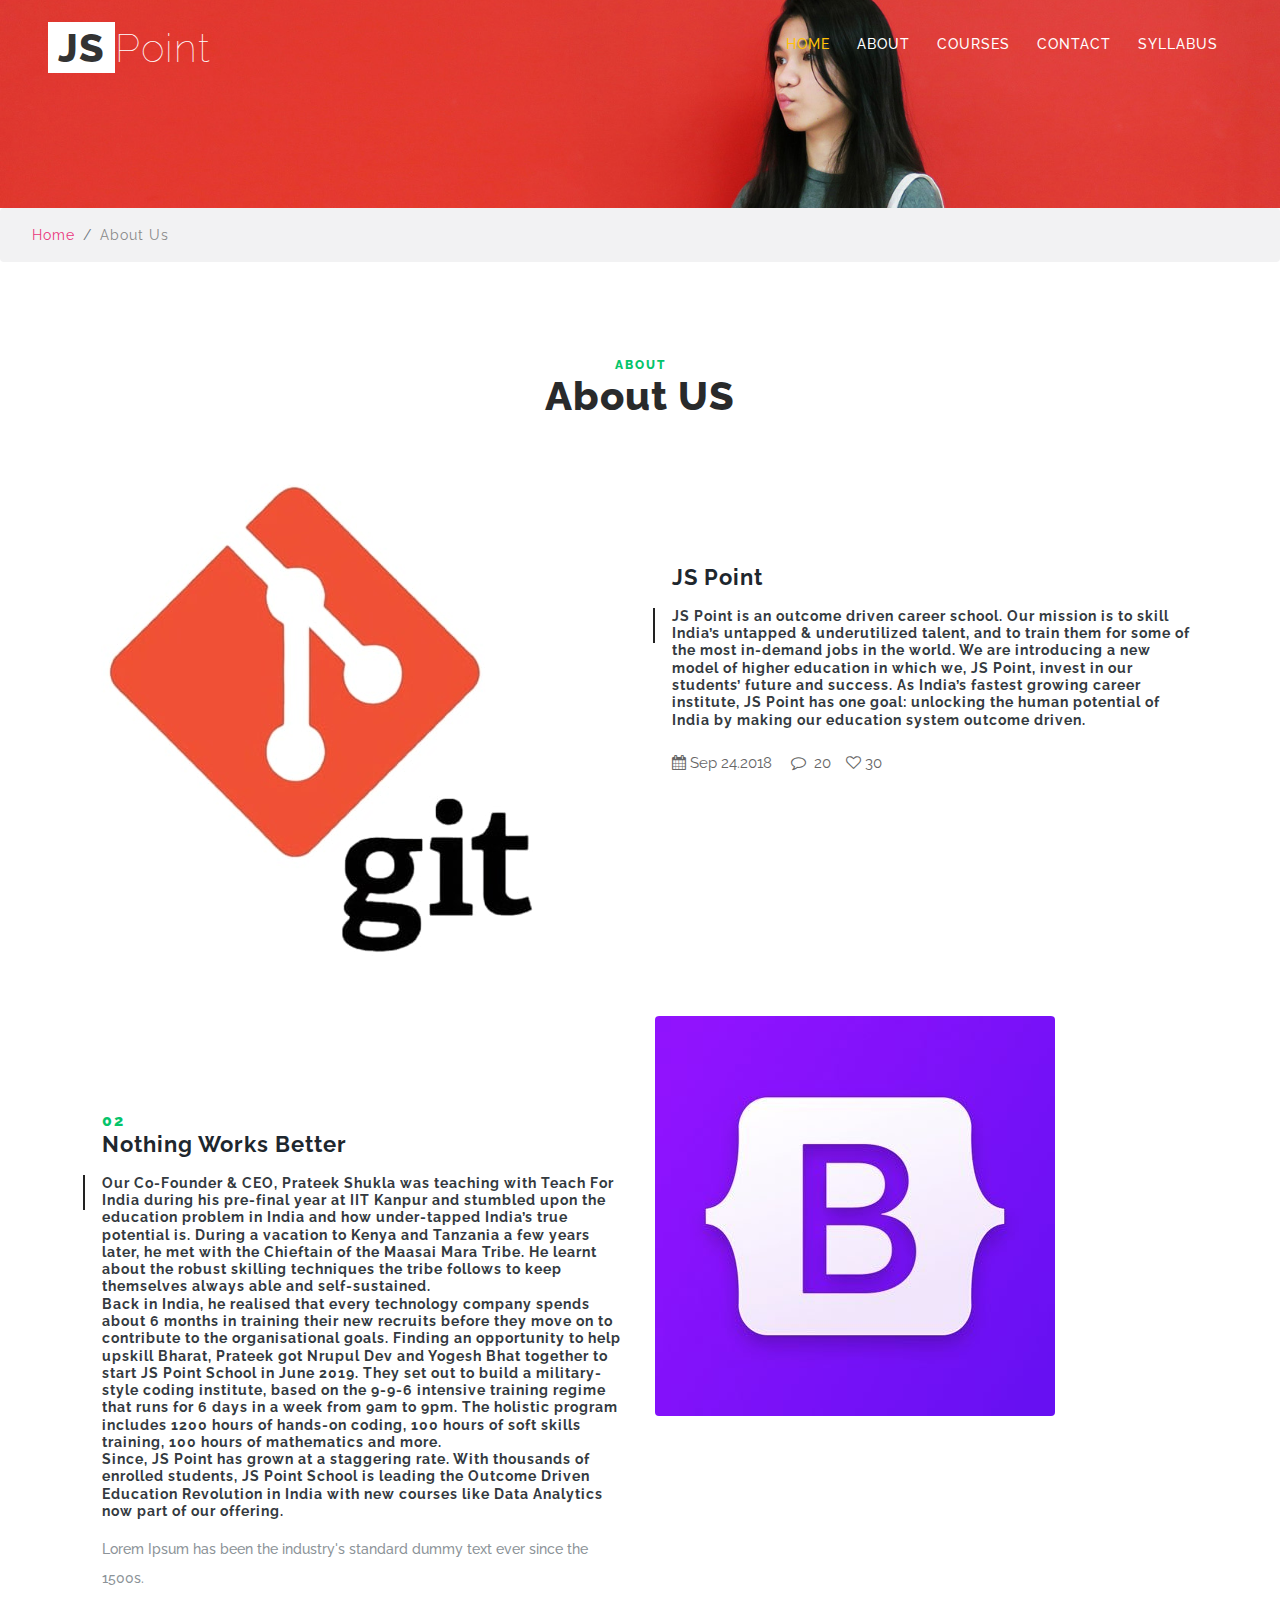
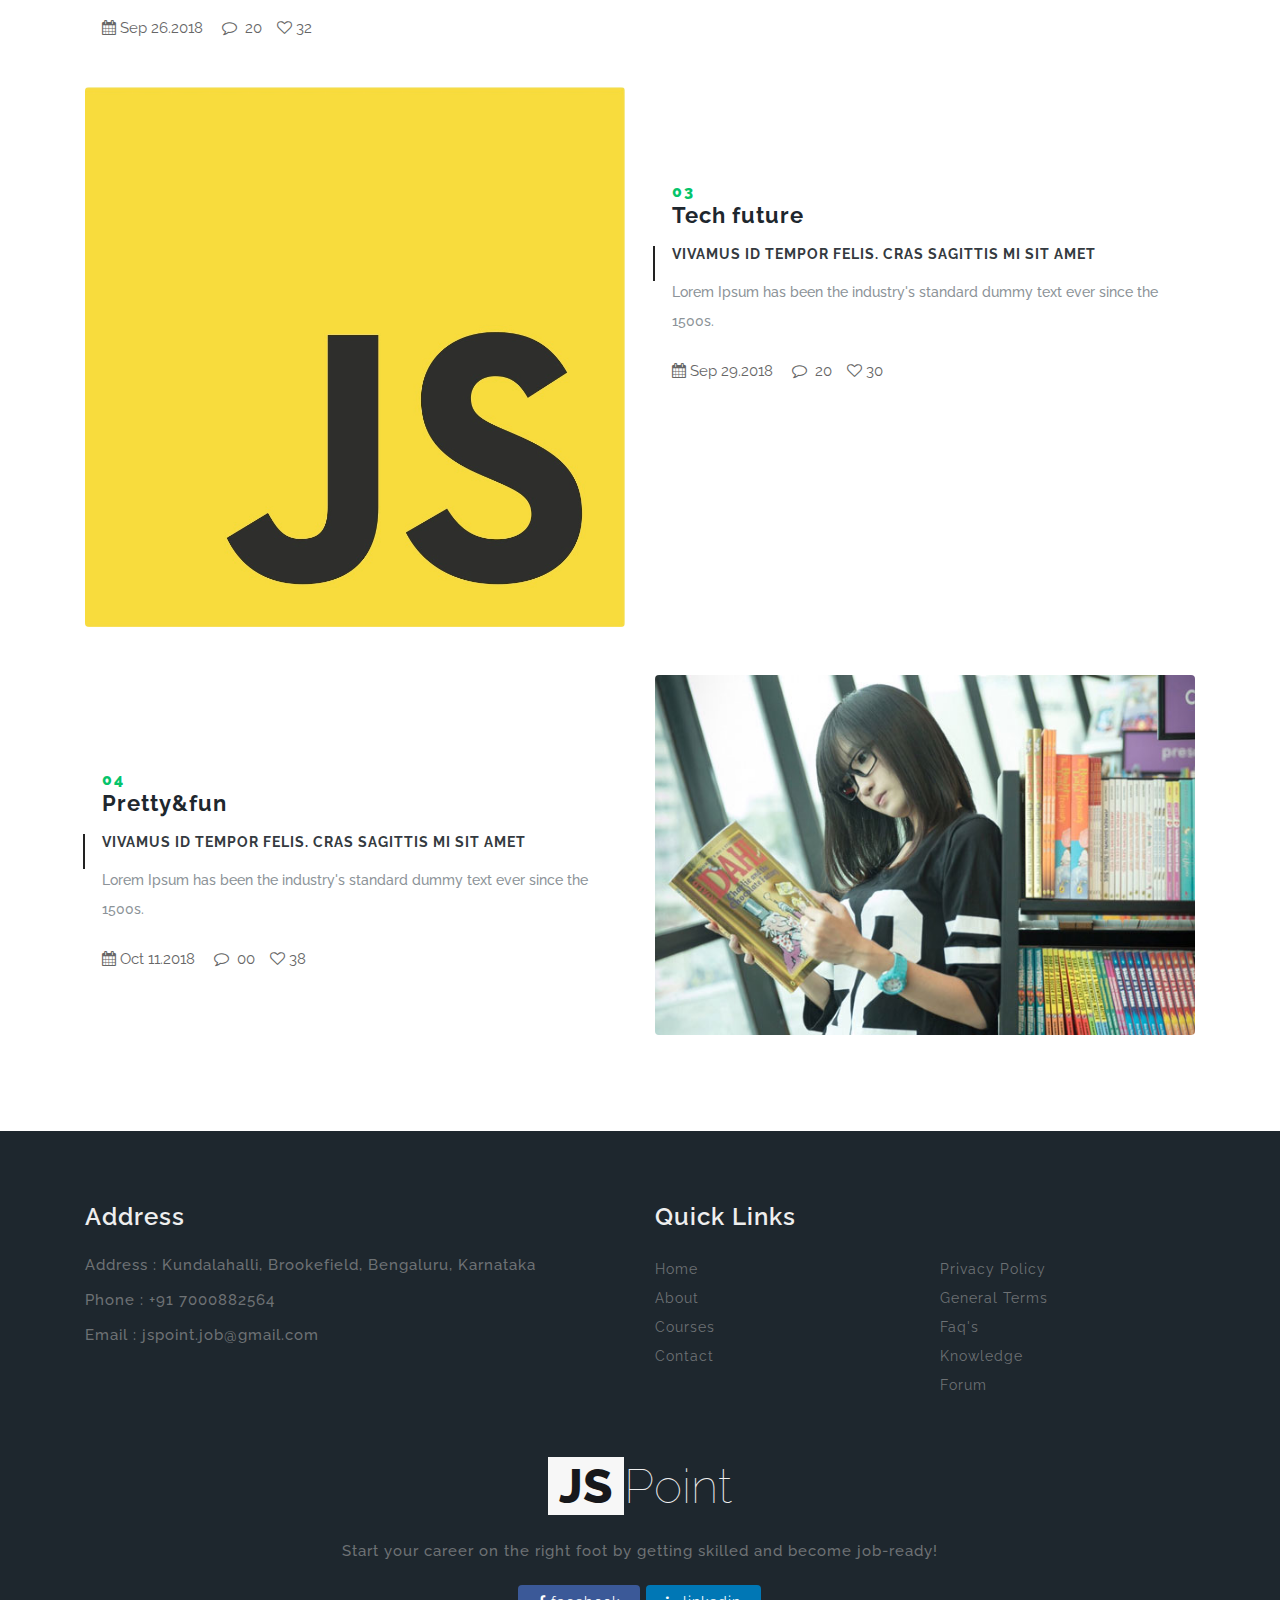
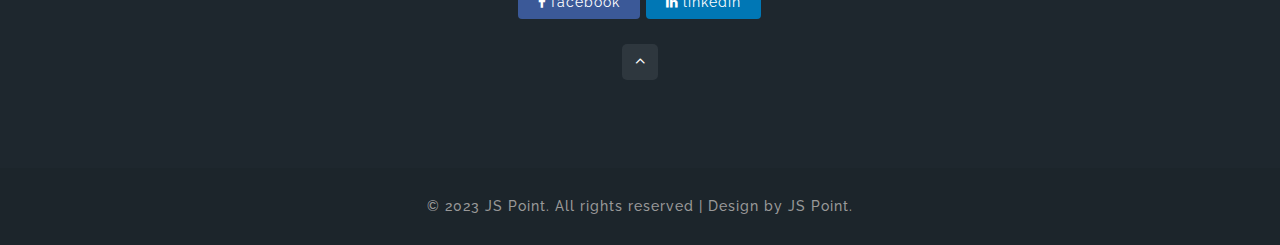
<file: about.html>
<!DOCTYPE html>
<html lang="zxx">

<head>
    <title>JS Point</title>
    <!-- Meta tag Keywords -->
    <meta name="viewport" content="width=device-width, initial-scale=1">
    <meta charset="UTF-8" />
    <meta name="keywords" content="JS Point" />
    <script>
        addEventListener("load", function() {
            setTimeout(hideURLbar, 0);
        }, false);

        function hideURLbar() {
            window.scrollTo(0, 1);
        }

    </script>
    <!-- //Meta tag Keywords -->

    <!-- Custom-Files -->
    <link rel="stylesheet" href="css/bootstrap.css">
    <!-- Bootstrap-Core-CSS -->
    <link rel="stylesheet" href="css/style.css" type="text/css" media="all" />
    <!-- Style-CSS -->
    <!-- font-awesome-icons -->
    <link href="css/font-awesome.css" rel="stylesheet">
    <!-- //font-awesome-icons -->
    <!-- /Fonts -->
    <link href="//fonts.googleapis.com/css?family=Poppins:100,100i,200,200i,300,300i,400,400i,500,500i,600,600i,700,700i,800,800i,900" rel="stylesheet">
    <link href="//fonts.googleapis.com/css?family=Playfair+Display:400,400i,700i" rel="stylesheet">
    <link href="//fonts.googleapis.com/css?family=Raleway:100,100i,200,200i,300,300i,400,400i,500,500i,600,600i,700,800" rel="stylesheet">
    <!-- //Fonts -->
</head>

<body>
    <!-- mian-content -->
    <!-- //header -->
    <div class="banner-content inner" id="home">
        <!-- header -->
        <header class="header">
            <div class="container-fluid px-lg-5">
                <!-- nav -->
                <nav class="py-4">
                    <div id="logo">
                        <h1> <a href="index.html"><span>JS</span>Point</a></h1>
                    </div>

                    <label for="drop" class="toggle">Menu</label>
                    <input type="checkbox" id="drop" />
                    <ul class="menu mt-2">
                        <li class="active"><a href="index.html">Home</a></li>
                        <li><a href="about.html">About</a></li>

                        <!-- <li>
                            <label for="drop-2" class="toggle">Dropdown <span class="fa fa-angle-down" aria-hidden="true"></span> </label>
                            <a href="#">Dropdown <span class="fa fa-angle-down" aria-hidden="true"></span></a>
                            <input type="checkbox" id="drop-2" />
                            <ul>
                                <li><a href="courses.html" class="scroll">Add link1</a></li>
                                <li><a href="courses.html">Add link2</a></li>
                                <li><a href="courses.html">Add link3</a></li>
                            </ul>
                        </li> -->
                        <li><a href="courses.html">Courses</a></li>
                        <li><a href="contact.html">Contact</a></li>
                        <li><a href="syllabus.pdf">Syllabus</a></li>
                    </ul>
                </nav>
                <!-- //nav -->
            </div>
        </header>
        <!-- //header -->
    </div>
    <!-- //header -->
    <!--// mian-content -->
    <!---->
    <ol class="breadcrumb">
        <li class="breadcrumb-item">
            <a href="index.html">Home</a>
        </li>
        <li class="breadcrumb-item active">About Us</li>
    </ol>
    <!---->
    <!--// mian-content -->
    <!-- banner -->
    <section class="ab-info-main py-md-5 py-4">
        <div class="container py-md-5 py-4">
            <h3 class="tittle text-center mb-lg-5 mb-3"><span class="sub-tittle">About</span> About US</h3>
            <div class="row mt-lg-5 mt-4">
                <div class="col-md-6 events-img">
                    <a href="single.html"><img src="images/g1.jpg" class="img-fluid" alt="user-image" /></a>
                </div>
                <div class="col-md-6 events-info">
                    <h3><span class="sub-tittle"></span> JS Point</h3>
                    <h4 class="my-3"><a href="single.html" class="text-dark">JS Point is an outcome driven career school. Our mission is to skill India’s untapped & underutilized talent, and to train them for some of the most in-demand jobs in the world. We are introducing a new model of higher education in which we, JS Point, invest in our students’ future and success. As India’s fastest growing career institute, JS Point has one goal: unlocking the human potential of India by making our education system outcome driven.</a></h4>
                    <ul class="events-icons new-inf mt-md-4 mt-3 d-flex">
                        <li><a href="#"><span class="fa fa-calendar"></span></a> Sep 24.2018</li>
                        <li><a href="#"><span class="fa fa-comment-o mx-1"></span> 20</a></li>
                        <li><a href="#"><span class="fa fa-heart-o"></span> 30 </a></li>
                    </ul>
                </div>
            </div>
            <div class="row mt-lg-5 mt-4">
                <div class="col-md-6 events-info">
                    <h3><span class="sub-tittle">02</span> Nothing Works Better</h3>
                    <h4 class="my-3"><a href="single.html" class="text-dark">Our Co-Founder & CEO, Prateek Shukla was teaching with Teach For India during his pre-final year at IIT Kanpur and stumbled upon the education problem in India and how under-tapped India’s true potential is. During a vacation to Kenya and Tanzania a few years later, he met with the Chieftain of the Maasai Mara Tribe. He learnt about the robust skilling techniques the tribe follows to keep themselves always able and self-sustained. 
                        <br>
                        Back in India, he realised that every technology company spends about 6 months in training their new recruits before they move on to contribute to the organisational goals. Finding an opportunity to help upskill Bharat, Prateek got Nrupul Dev and Yogesh Bhat together to start JS Point School in June 2019. They set out to build a military-style coding institute, based on the 9-9-6 intensive training regime that runs for 6 days in a week from 9am to 9pm. The holistic program includes 1200 hours of hands-on coding, 100 hours of soft skills training, 100 hours of mathematics and more.
                        <br>
                        Since, JS Point has grown at a staggering rate. With thousands of enrolled students, JS Point School is leading the Outcome Driven Education Revolution in India with new courses like Data Analytics now part of our offering.</a></h4>
                    <p>Lorem Ipsum has been the industry's standard dummy text ever since the 1500s.</p>
                    <ul class="events-icons new-inf mt-md-4 mt-3 d-flex">
                        <li><a href="#"><span class="fa fa-calendar"></span></a> Sep 26.2018</li>
                        <li><a href="#"><span class="fa fa-comment-o mx-1"></span> 20</a></li>
                        <li><a href="#"><span class="fa fa-heart-o"></span> 32 </a></li>
                    </ul>
                </div>
                <div class="col-md-6 events-img">
                    <a href="single.html"><img src="images/g4.jpg" class="img-fluid" alt="user-image" /></a>
                </div>
            </div>
            <div class="row mt-lg-5 mt-4">
                <div class="col-md-6 events-img">
                    <a href="single.html"><img src="images/g3.jpg" class="img-fluid" alt="user-image" /></a>
                </div>
                <div class="col-md-6 events-info">
                    <h3><span class="sub-tittle">03</span>Tech future</h3>
                    <h4 class="my-3"><a href="single.html" class="text-dark">VIVAMUS ID TEMPOR FELIS. CRAS SAGITTIS MI SIT AMET</a></h4>
                    <p>Lorem Ipsum has been the industry's standard dummy text ever since the 1500s.</p>
                    <ul class="events-icons new-inf mt-md-4 mt-3 d-flex">
                        <li><a href="#"><span class="fa fa-calendar"></span></a> Sep 29.2018</li>
                        <li><a href="#"><span class="fa fa-comment-o mx-1"></span> 20</a></li>
                        <li><a href="#"><span class="fa fa-heart-o"></span> 30 </a></li>
                    </ul>
                </div>
            </div>
            <div class="row mt-lg-5 mt-4">
                <div class="col-md-6 events-info">
                    <h3><span class="sub-tittle">04</span>Pretty&fun</h3>
                    <h4 class="my-3"><a href="single.html" class="text-dark">VIVAMUS ID TEMPOR FELIS. CRAS SAGITTIS MI SIT AMET</a></h4>
                    <p>Lorem Ipsum has been the industry's standard dummy text ever since the 1500s.</p>
                    <ul class="events-icons new-inf mt-md-4 mt-3 d-flex">
                        <li><a href="#"><span class="fa fa-calendar"></span></a> Oct 11.2018</li>
                        <li><a href="#"><span class="fa fa-comment-o mx-1"></span> 00</a></li>
                        <li><a href="#"><span class="fa fa-heart-o"></span> 38 </a></li>
                    </ul>
                </div>
                <div class="col-md-6 events-img">
                    <a href="single.html"> <img src="images/g6.jpg" class="img-fluid" alt="user-image" /></a>
                </div>
            </div>
        </div>
    </section>
    <!-- //contact -->
    <!--/newsletter -->
    <!--//newsletter-->
    <!--footer -->
    <!--footer -->
    <footer>
        <section class="footer footer_1its py-5">
            <div class="container py-md-4">
                <div class="row footer-top mb-md-5 mb-4">
                    <div class="col-lg-6 col-md-6 footer-grid_section_1its">
                        <div class="footer-title-w3ls">
                            <h3>Address</h3>
                        </div>
                        <div class="footer-text">
                            <p>Address : Kundalahalli, Brookefield, Bengaluru, Karnataka</p>
                            <p>Phone : +91 7000882564</p>
                            <p>Email : <a href="mailto:jspoint.job@gmail.com">jspoint.job@gmail.com</a></p>
                        </div>
                    </div>
                    <div class="col-lg-6 col-md-6 mt-md-0 mt-4 footer-grid_section_1its">
                        <div class="footer-title-w3ls">
                            <h3>Quick Links</h3>
                        </div>
                        <div class="row">
                            <ul class="col-6 links">
                                <li><a href="index.html">Home </a></li>
                                <li><a href="about.html">About </a></li>
                                <li><a href="courses.html">Courses</a></li>
                                <li><a href="contact.html">Contact </a></li>
                            </ul>
                            <ul class="col-6 links">
                                <li><a href="#">Privacy Policy </a></li>
                                <li><a href="#">General Terms </a></li>
                                <li><a href="#faq">Faq's </a></li>
                                <li><a href="#">Knowledge </a></li>
                                <li><a href="#">Forum </a></li>
                            </ul>
                        </div>
                    </div>
                    <!-- <div class="col-lg-4 col-md-12 mt-lg-0 mt-4 col-sm-12 footer-grid_section_1its">
                        <div class="footer-title-w3ls">
                            <h3>Newsletter</h3>
                        </div>
                        <div class="footer-text">
                            <p>By subscribing to our mailing list you will always get latest news and updates from us.</p>
                            <form action="#" method="post">
                                <input type="email" name="Email" placeholder="Enter your email..." required="">
                                <button class="btn1 btn"><span class="fa fa-paper-plane-o" aria-hidden="true"></span></button>
                                <div class="clearfix"> </div>
                            </form>
                        </div>
                    </div> -->
                </div>
                <div class="footer-grid_section text-center">
                    <div class="footer-title-w3ls mb-3">
                        <a href="index.html"><span>JS</span>Point</a>
                    </div>
                    <div class="footer-text">
                        <p>Start your career on the right foot by getting skilled and become job-ready!</p>
                    </div>
                    <ul class="social_section_1info">
                        <li class="mb-2 facebook"><a href="#"><span class="fa fa-facebook mr-1"></span>facebook</a></li>
                        <li class="linkedin"><a href="https://www.linkedin.com/company/js-point/"><span class="fa fa-linkedin mr-1"></span>linkedin</a></li>
                    </ul>
                </div>
                <div class="move-top-w3layouts text-center mt-3">
                    <a href="#home" class="move-top"> <span class="fa fa-angle-up  mb-3" aria-hidden="true"></span></a>
                </div>

            </div>
        </section>
    </footer>
    <!-- //footer -->

    <!-- copyright -->
    <div class="cpy-right text-center py-3">
        <p class="">© 2023 JS Point. All rights reserved | Design by
            <a href="https://jspoint.netlify.app/"> JS Point.</a>
        </p>
    </div>
    <!-- //copyright -->

</body>

</html>
</file>
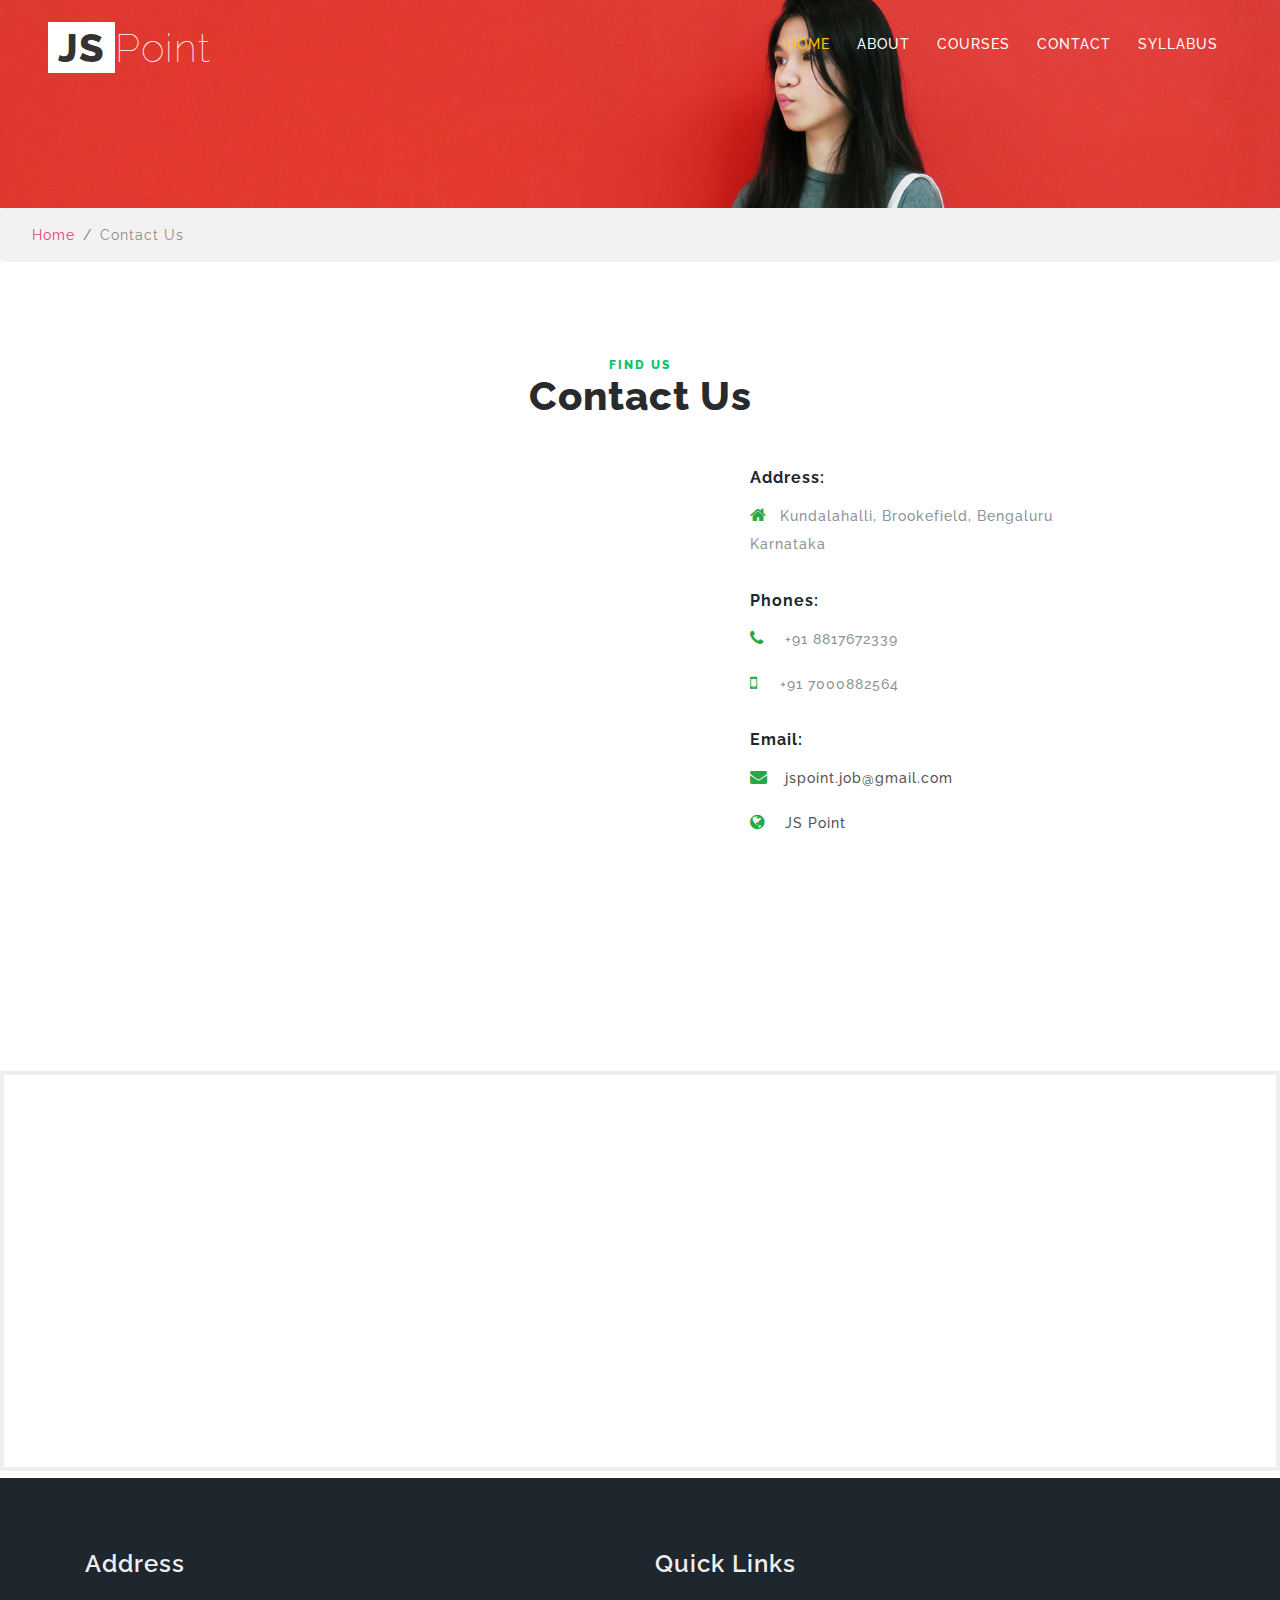
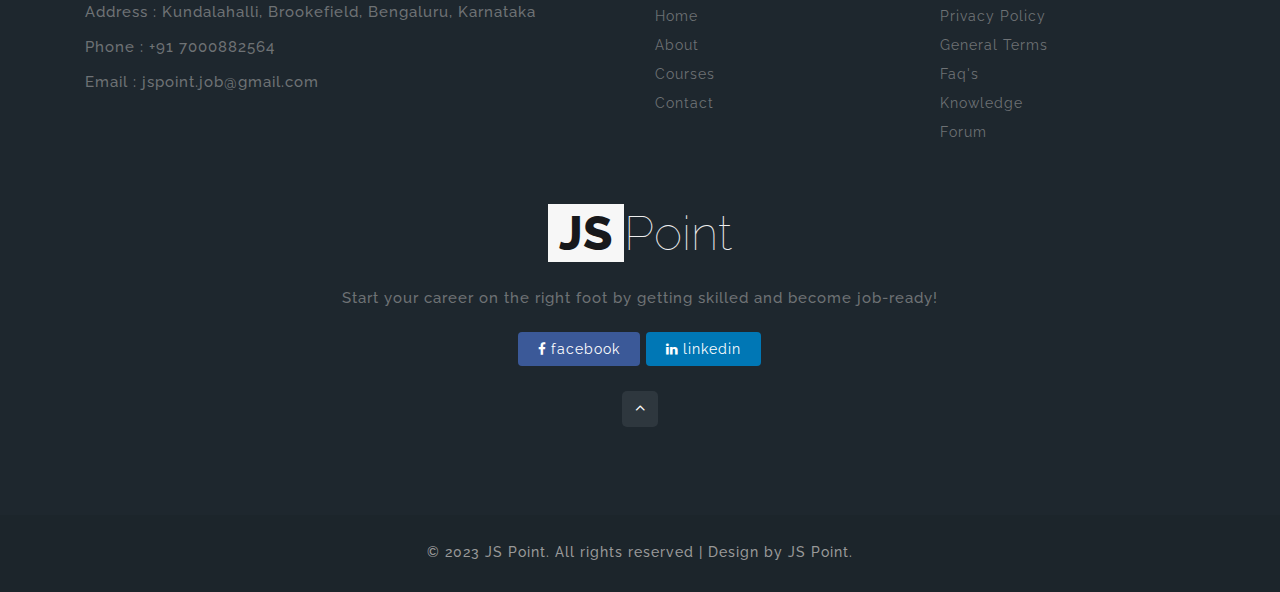
<file: contact.html>
<!--
Author: W3layouts
Author URL: http://w3layouts.com
License: Creative Commons Attribution 3.0 Unported
License URL: http://creativecommons.org/licenses/by/3.0/
-->

<!DOCTYPE html>
<html lang="zxx">

<head>
    <title>JS Point</title>
    <!-- Meta tag Keywords -->
    <meta name="viewport" content="width=device-width, initial-scale=1">
    <meta charset="UTF-8" />
    <meta name="keywords" content="JS Point" />
    <script>
        addEventListener("load", function() {
            setTimeout(hideURLbar, 0);
        }, false);

        function hideURLbar() {
            window.scrollTo(0, 1);
        }

    </script>
    <!-- //Meta tag Keywords -->

    <!-- Custom-Files -->
    <link rel="stylesheet" href="css/bootstrap.css">
    <!-- Bootstrap-Core-CSS -->
    <link rel="stylesheet" href="css/style.css" type="text/css" media="all" />
    <!-- Style-CSS -->
    <!-- font-awesome-icons -->
    <link href="css/font-awesome.css" rel="stylesheet">
    <!-- //font-awesome-icons -->
    <!-- /Fonts -->
    <link href="//fonts.googleapis.com/css?family=Poppins:100,100i,200,200i,300,300i,400,400i,500,500i,600,600i,700,700i,800,800i,900" rel="stylesheet">
    <link href="//fonts.googleapis.com/css?family=Playfair+Display:400,400i,700i" rel="stylesheet">
    <link href="//fonts.googleapis.com/css?family=Raleway:100,100i,200,200i,300,300i,400,400i,500,500i,600,600i,700,800" rel="stylesheet">
    <!-- //Fonts -->
</head>

<body>
    <!-- mian-content -->
    <!-- //header -->
    <div class="banner-content inner" id="home">
        <!-- header -->
        <header class="header">
            <div class="container-fluid px-lg-5">
                <!-- nav -->
                <nav class="py-4">
                    <div id="logo">
                        <h1> <a href="index.html"><span>JS</span>Point</a></h1>
                    </div>

                    <label for="drop" class="toggle">Menu</label>
                    <input type="checkbox" id="drop" />
                    <ul class="menu mt-2">
                        <li class="active"><a href="index.html">Home</a></li>
                        <li><a href="about.html">About</a></li>

                        <!-- <li>
                            <label for="drop-2" class="toggle">Dropdown <span class="fa fa-angle-down" aria-hidden="true"></span> </label>
                            <a href="#">Dropdown <span class="fa fa-angle-down" aria-hidden="true"></span></a>
                            <input type="checkbox" id="drop-2" />
                            <ul>
                                <li><a href="courses.html" class="scroll">Add link1</a></li>
                                <li><a href="courses.html">Add link2</a></li>
                                <li><a href="courses.html">Add link3</a></li>
                            </ul>
                        </li> -->
                        <li><a href="courses.html">Courses</a></li>
                        <li><a href="contact.html">Contact</a></li>
                        <li><a href="syllabus.pdf">Syllabus</a></li>
                    </ul>
                </nav>
                <!-- //nav -->
            </div>
        </header>
        <!-- //header -->
    </div>
    <!-- //header -->
    <!--// mian-content -->
    <!---->
    <ol class="breadcrumb">
        <li class="breadcrumb-item">
            <a href="index.html">Home</a>
        </li>
        <li class="breadcrumb-item active">Contact Us</li>
    </ol>
    <!---->
    <!--// mian-content -->
    <!-- banner -->
    <section class="ab-info-main py-md-5 py-4">
        <div class="container py-md-5 py-4">
            <h3 class="tittle text-center mb-lg-5 mb-3"><span class="sub-tittle">Find Us</span> Contact Us</h3>
            <div class="row contact-main-info">
                <div class="col-md-7 contact-right">
                    <!-- <form action="#" method="post">
                        <input type="text" name="Name" placeholder="Name" required="">
                        <input type="email" class="email" name="Email" placeholder="Email" required="">
                        <input type="text" name="Phone no" placeholder="Phone" required="">
                        <textarea name="Message" placeholder="Message" required=""></textarea>
                        <div class="read mt-3">
                            <button type="submit" class="btn submit">Submit</button>
                        </div>
                    </form> -->
                    <iframe src="https://docs.google.com/forms/d/e/1FAIpQLSdiY9ZUTTnn_5yN_GjtvfKK9c1uzaii9850AKCdXH38ot58nQ/viewform?embedded=true" width="500" height="500" frameborder="0" marginheight="0" marginwidth="0">Loading…</iframe>
                </div>
                <div class="col-md-5 contact-left">
                    <div class="address">
                        <h5>Address:</h5>
                        <p><span class="fa fa-home"></span>Kundalahalli, Brookefield, Bengaluru
                            <br> Karnataka</p>
                    </div>
                    <div class="address address-mdl">
                        <h5>Phones:</h5>
                        <p><span class="fa fa-phone"></span> +91 8817672339</p>
                        <p><span class="fa fa-mobile"></span>+91 7000882564</p>
                    </div>
                    <div class="address">
                        <h5>Email:</h5>
                        <p><span class="fa fa-envelope"></span> <a href="mailto:jspoint.job@gmail.com">jspoint.job@gmail.com</a></p>
                        <p><span class="fa fa-globe"></span> <a href="mailto:https://jspoint.netlify.app/">JS Point</a></p>
                    </div>
                </div>
            </div>


        </div>
    </section>
    <section class="map">
        <iframe src="https://www.google.com/maps/embed?pb=!1m18!1m12!1m3!1d7776.129034876425!2d77.71638059310428!3d12.967723404635333!2m3!1f0!2f0!3f0!3m2!1i1024!2i768!4f13.1!3m3!1m2!1s0x3bae1223dfa82e0f%3A0x6ab167aa7f218353!2sKundalahalli%2C%20Brookefield%2C%20Bengaluru%2C%20Karnataka!5e0!3m2!1sen!2sin!4v1680520992560!5m2!1sen!2sin" allowfullscreen></iframe>
    </section>

    <!-- //contact -->
    <!--/newsletter -->
    <!-- <section class="subscribe-main-w3pvt py-lg-5 py-4">
        <div class="container">
            <div class="newsletter-info text-center p-md-5 p-3">
                <form action="#" method="post" class="d-flex">
                    <input type="email" name="email" placeholder="Enter your Email..." required="">
                    <button type="submit" class="btn submit">Submit</button>
                </form>
            </div>
        </div>
    </section> -->
    <!--//newsletter-->
    <!--footer -->
    <footer>
        <section class="footer footer_1its py-5">
            <div class="container py-md-4">
                <div class="row footer-top mb-md-5 mb-4">
                    <div class="col-lg-6 col-md-6 footer-grid_section_1its">
                        <div class="footer-title-w3ls">
                            <h3>Address</h3>
                        </div>
                        <div class="footer-text">
                            <p>Address : Kundalahalli, Brookefield, Bengaluru, Karnataka</p>
                            <p>Phone : +91 7000882564</p>
                            <p>Email : <a href="mailto:jspoint.job@gmail.com">jspoint.job@gmail.com</a></p>
                        </div>
                    </div>
                    <div class="col-lg-6 col-md-6 mt-md-0 mt-4 footer-grid_section_1its">
                        <div class="footer-title-w3ls">
                            <h3>Quick Links</h3>
                        </div>
                        <div class="row">
                            <ul class="col-6 links">
                                <li><a href="index.html">Home </a></li>
                                <li><a href="about.html">About </a></li>
                                <li><a href="courses.html">Courses</a></li>
                                <li><a href="contact.html">Contact </a></li>
                            </ul>
                            <ul class="col-6 links">
                                <li><a href="#">Privacy Policy </a></li>
                                <li><a href="#">General Terms </a></li>
                                <li><a href="#faq">Faq's </a></li>
                                <li><a href="#">Knowledge </a></li>
                                <li><a href="#">Forum </a></li>
                            </ul>
                        </div>
                    </div>
                    <!-- <div class="col-lg-4 col-md-12 mt-lg-0 mt-4 col-sm-12 footer-grid_section_1its">
                        <div class="footer-title-w3ls">
                            <h3>Newsletter</h3>
                        </div>
                        <div class="footer-text">
                            <p>By subscribing to our mailing list you will always get latest news and updates from us.</p>
                            <form action="#" method="post">
                                <input type="email" name="Email" placeholder="Enter your email..." required="">
                                <button class="btn1 btn"><span class="fa fa-paper-plane-o" aria-hidden="true"></span></button>
                                <div class="clearfix"> </div>
                            </form>
                        </div>
                    </div> -->
                </div>
                <div class="footer-grid_section text-center">
                    <div class="footer-title-w3ls mb-3">
                        <a href="index.html"><span>JS</span>Point</a>
                    </div>
                    <div class="footer-text">
                        <p>Start your career on the right foot by getting skilled and become job-ready!</p>
                    </div>
                    <ul class="social_section_1info">
                        <li class="mb-2 facebook"><a href="#"><span class="fa fa-facebook mr-1"></span>facebook</a></li>
                        <li class="linkedin"><a href="https://www.linkedin.com/company/js-point/"><span class="fa fa-linkedin mr-1"></span>linkedin</a></li>
                    </ul>
                </div>
                <div class="move-top-w3layouts text-center mt-3">
                    <a href="#home" class="move-top"> <span class="fa fa-angle-up  mb-3" aria-hidden="true"></span></a>
                </div>

            </div>
        </section>
    </footer>
    <!-- //footer -->

    <!-- copyright -->
    <div class="cpy-right text-center py-3">
        <p class="">© 2023 JS Point. All rights reserved | Design by
            <a href="https://jspoint.netlify.app/"> JS Point.</a>
        </p>
    </div>
    <!-- //copyright -->

</body>

</html>
</file>
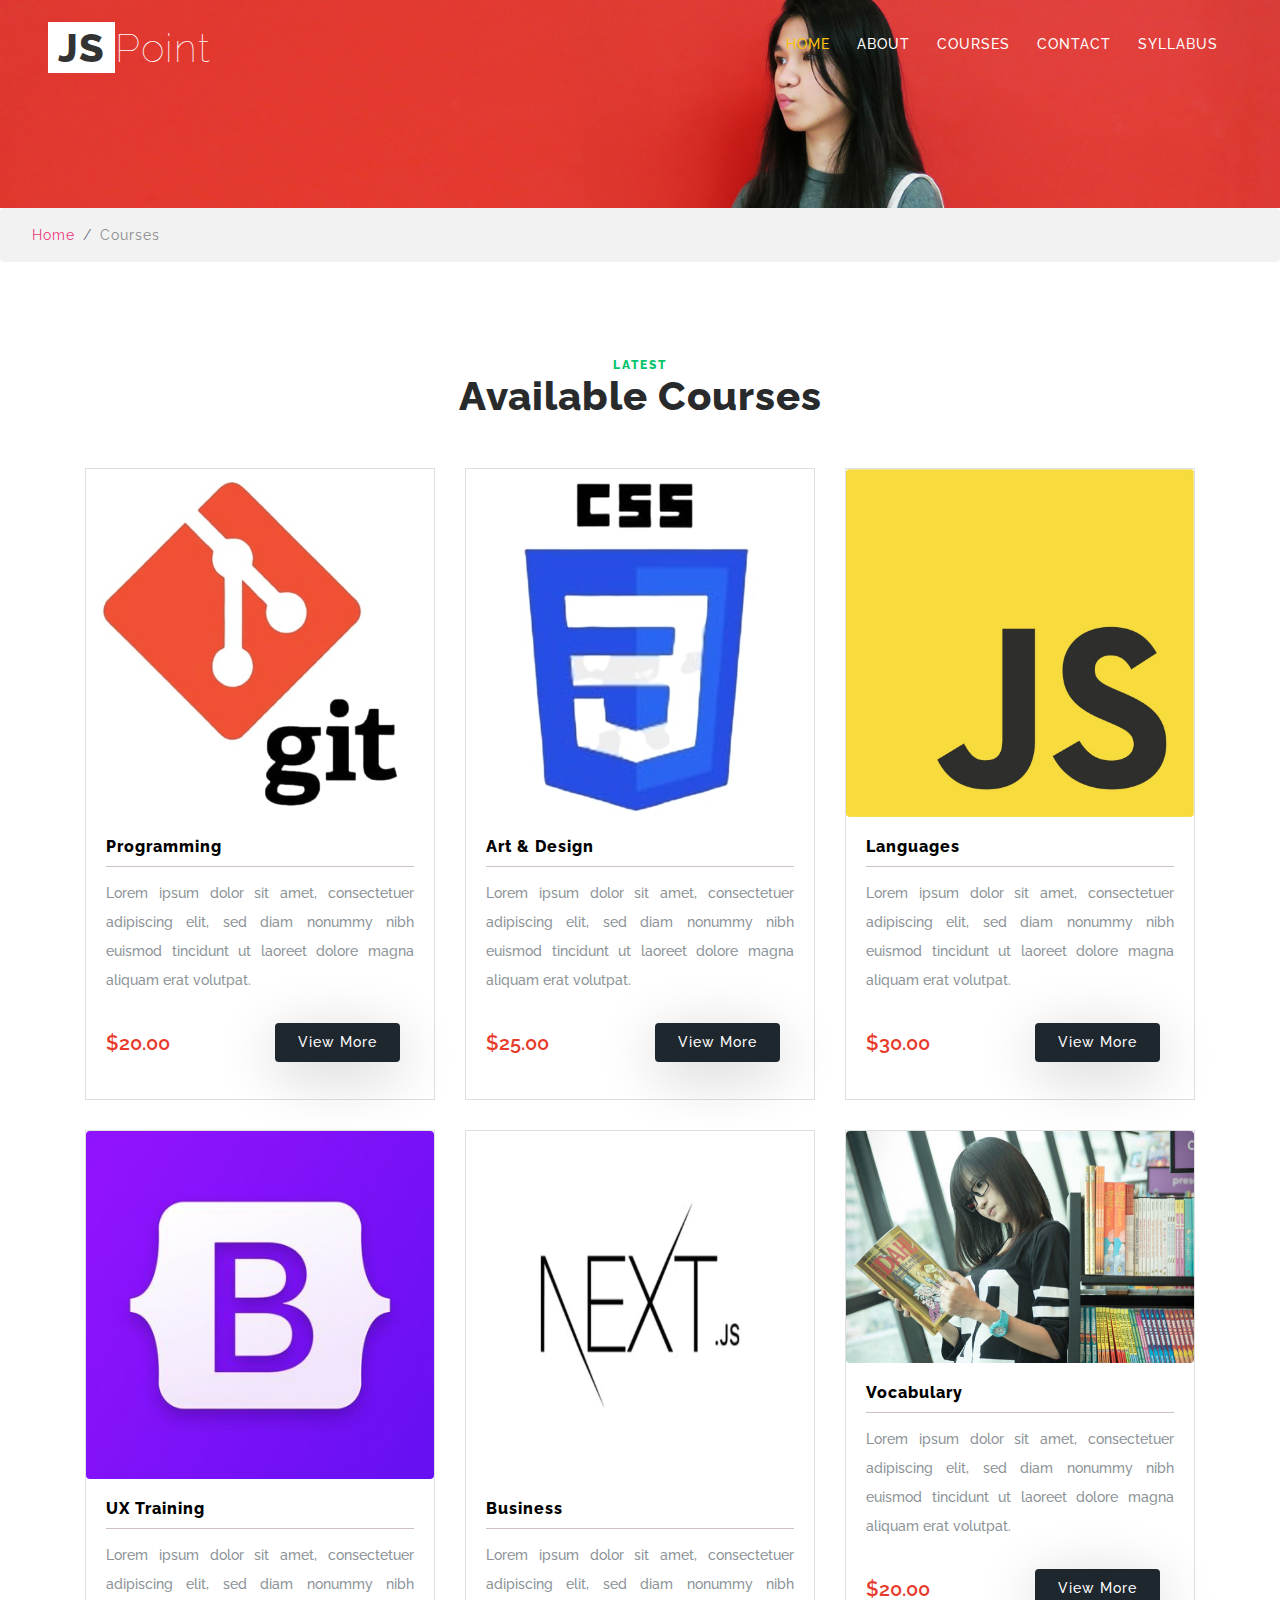
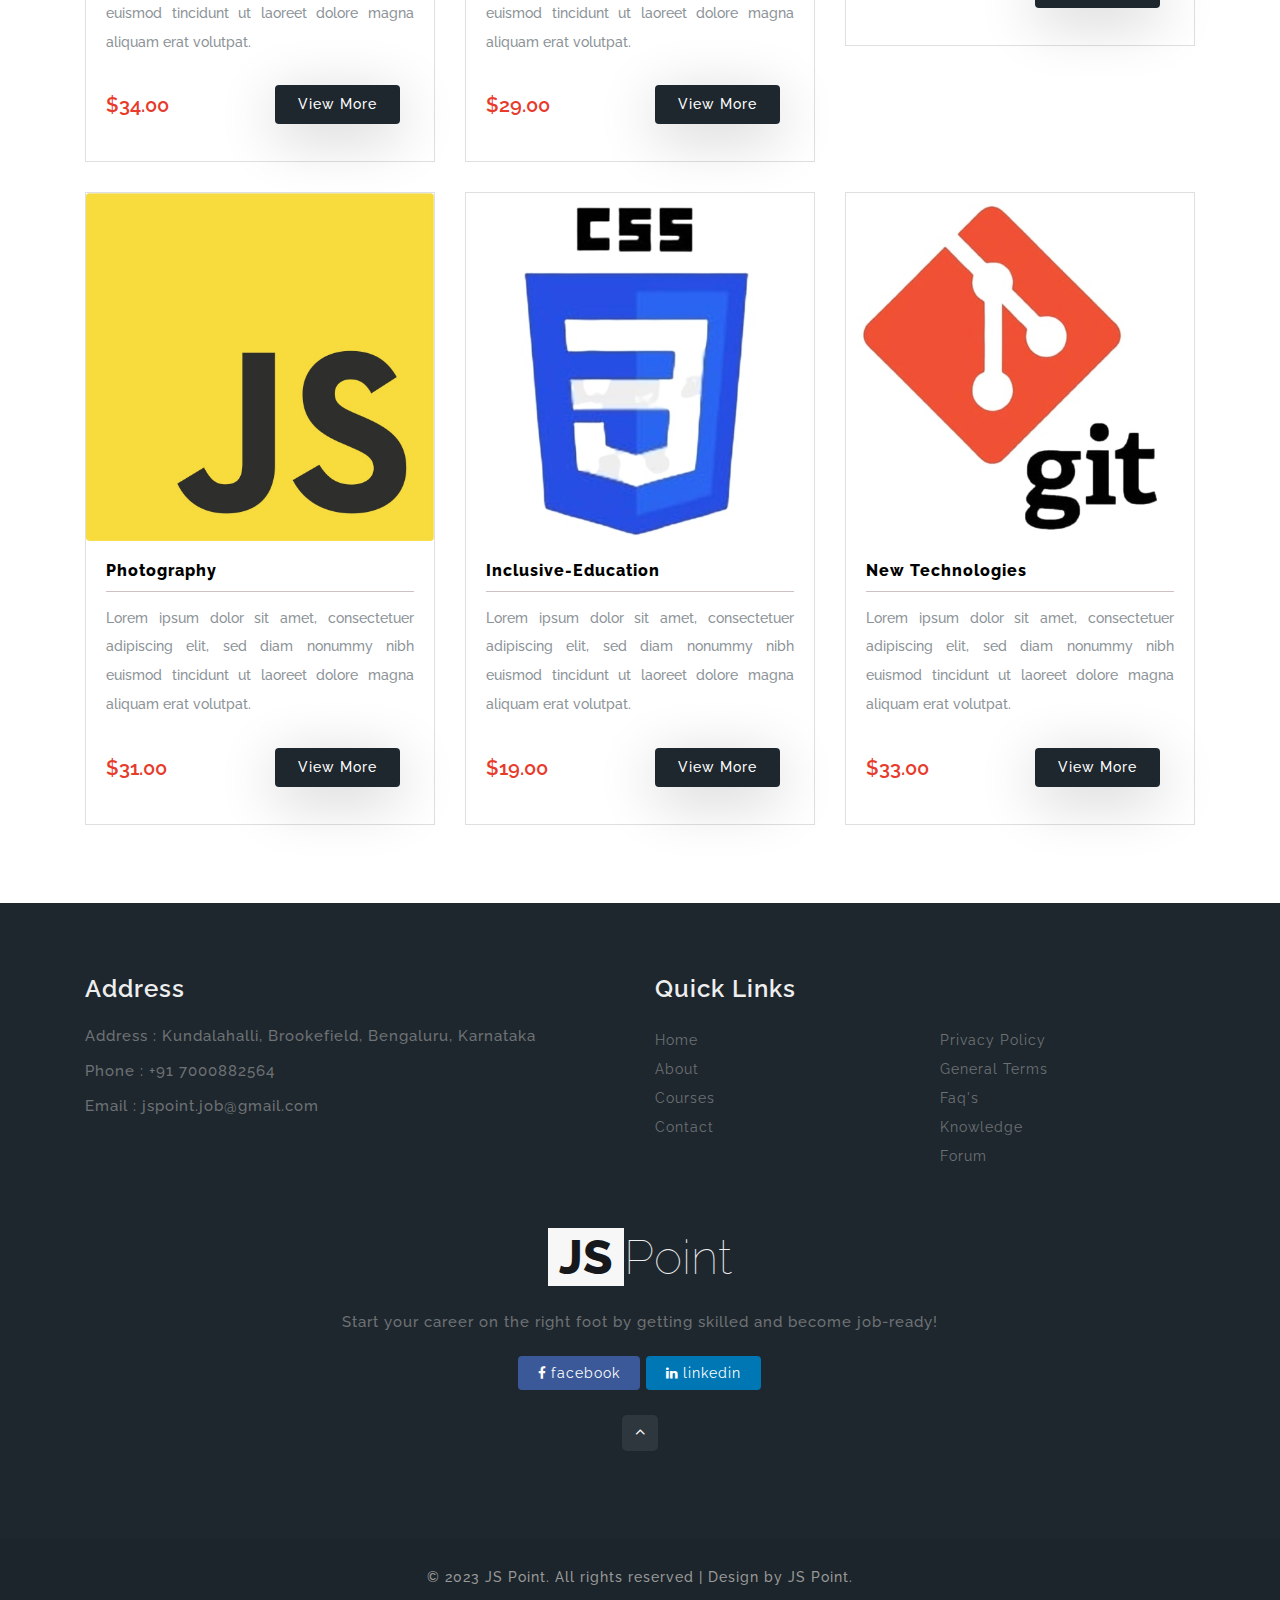
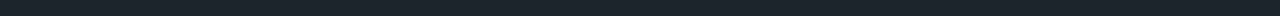
<file: courses.html>
<!DOCTYPE html>
<html lang="zxx">

<head>
    <title>JS Point</title>
    <!-- Meta tag Keywords -->
    <meta name="viewport" content="width=device-width, initial-scale=1">
    <meta charset="UTF-8" />
    <meta name="keywords" content="JS Point Responsive web template, Bootstrap Web Templates, Flat Web Templates, Android Compatible web template, Smartphone Compatible web template, free webdesigns for Nokia, Samsung, LG, SonyEricsson, Motorola web design" />
    <script>
        addEventListener("load", function() {
            setTimeout(hideURLbar, 0);
        }, false);

        function hideURLbar() {
            window.scrollTo(0, 1);
        }

    </script>
    <!-- //Meta tag Keywords -->
    <!-- Custom-Files -->
    <link rel="stylesheet" href="css/bootstrap.css">
    <!-- Bootstrap-Core-CSS -->
    <link href="css/courses.css" rel="stylesheet" type="text/css" media="all">
    <link rel="stylesheet" href="css/style.css" type="text/css" media="all" />
    <!-- Style-CSS -->
    <!-- font-awesome-icons -->
    <link href="css/font-awesome.css" rel="stylesheet">
    <!-- //font-awesome-icons -->
    <!-- /Fonts -->
    <link href="//fonts.googleapis.com/css?family=Poppins:100,100i,200,200i,300,300i,400,400i,500,500i,600,600i,700,700i,800,800i,900" rel="stylesheet">
    <link href="//fonts.googleapis.com/css?family=Playfair+Display:400,400i,700i" rel="stylesheet">
    <link href="//fonts.googleapis.com/css?family=Raleway:100,100i,200,200i,300,300i,400,400i,500,500i,600,600i,700,800" rel="stylesheet">
    <!-- //Fonts -->

</head>

<body>

    <!-- mian-content -->
    <!-- //header -->
    <div class="banner-content inner" id="home">
        <!-- header -->
        <header class="header">
            <div class="container-fluid px-lg-5">
                <!-- nav -->
                <nav class="py-4">
                    <div id="logo">
                        <h1> <a href="index.html"><span>JS</span>Point</a></h1>
                    </div>

                    <label for="drop" class="toggle">Menu</label>
                    <input type="checkbox" id="drop" />
                    <ul class="menu mt-2">
                        <li class="active"><a href="index.html">Home</a></li>
                        <li><a href="about.html">About</a></li>

                        <!-- <li>
                            <label for="drop-2" class="toggle">Dropdown <span class="fa fa-angle-down" aria-hidden="true"></span> </label>
                            <a href="#">Dropdown <span class="fa fa-angle-down" aria-hidden="true"></span></a>
                            <input type="checkbox" id="drop-2" />
                            <ul>
                                <li><a href="courses.html" class="scroll">Add link1</a></li>
                                <li><a href="courses.html">Add link2</a></li>
                                <li><a href="courses.html">Add link3</a></li>
                            </ul>
                        </li> -->
                        <li><a href="courses.html">Courses</a></li>
                        <li><a href="contact.html">Contact</a></li>
                        <li><a href="syllabus.pdf">Syllabus</a></li>
                    </ul>
                </nav>
                <!-- //nav -->
            </div>
        </header>
        <!-- //header -->
    </div>
    <!-- //header -->
    <!--// mian-content -->
    <!---->
    <ol class="breadcrumb">
        <li class="breadcrumb-item">
            <a href="index.html">Home</a>
        </li>
        <li class="breadcrumb-item active">Courses</li>
    </ol>
    <!---->
    <!--// mian-content -->
    <!-- banner -->
    <section class="ab-info-main py-md-5 py-4">
        <div class="container">
            <div class="ab-info-grids pt-md-5 pt-3">
                <h3 class="tittle text-center mb-lg-5 mb-3"><span class="sub-tittle">Latest</span>Available Courses</h3>
                <div id="products" class="row view-group">
                    <div class="item col-lg-4">
                        <div class="thumbnail card">
                            <div class="img-event">
                                <img class="group list-group-image img-fluid" src="images/g1.jpg" alt="" />
                            </div>
                            <div class="caption card-body">
                                <h4 class="group card-title inner list-group-item-heading">
                                    Programming</h4>
                                <p class="group inner list-group-item-text">
                                    Lorem ipsum dolor sit amet, consectetuer adipiscing elit, sed diam nonummy nibh euismod tincidunt ut laoreet dolore magna aliquam erat volutpat.</p>
                                <div class="row">
                                    <div class="col-6">
                                        <p class="lead">
                                            $20.00</p>
                                    </div>
                                    <div class="col-6 ban-buttons">
                                        <a class="btn btn-course" href="single.html">View More</a>
                                    </div>
                                </div>
                            </div>
                        </div>
                    </div>
                    <div class="item col-lg-4">
                        <div class="thumbnail card">
                            <div class="img-event">
                                <img class="group list-group-image img-fluid" src="images/g2.jpg" alt="" />
                            </div>
                            <div class="caption card-body">
                                <h4 class="group card-title inner list-group-item-heading">
                                    Art & Design</h4>
                                <p class="group inner list-group-item-text">
                                    Lorem ipsum dolor sit amet, consectetuer adipiscing elit, sed diam nonummy nibh euismod tincidunt ut laoreet dolore magna aliquam erat volutpat.</p>
                                <div class="row">
                                    <div class="col-6">
                                        <p class="lead">
                                            $25.00</p>
                                    </div>
                                    <div class="col-6 ban-buttons">
                                        <a class="btn btn-course" href="single.html">View More</a>
                                    </div>
                                </div>
                            </div>
                        </div>
                    </div>
                    <div class="item col-lg-4">
                        <div class="thumbnail card">
                            <div class="img-event">
                                <img class="group list-group-image img-fluid" src="images/g3.jpg" alt="" />
                            </div>
                            <div class="caption card-body">
                                <h4 class="group card-title inner list-group-item-heading">
                                    Languages</h4>
                                <p class="group inner list-group-item-text">
                                    Lorem ipsum dolor sit amet, consectetuer adipiscing elit, sed diam nonummy nibh euismod tincidunt ut laoreet dolore magna aliquam erat volutpat.</p>
                                <div class="row">
                                    <div class="col-6">
                                        <p class="lead">
                                            $30.00</p>
                                    </div>
                                    <div class="col-6 ban-buttons">
                                        <a class="btn btn-course" href="single.html">View More</a>
                                    </div>
                                </div>
                            </div>
                        </div>
                    </div>
                    <div class="item col-lg-4">
                        <div class="thumbnail card">
                            <div class="img-event">
                                <img class="group list-group-image img-fluid" src="images/g4.jpg" alt="" />
                            </div>
                            <div class="caption card-body">
                                <h4 class="group card-title inner list-group-item-heading">
                                    UX Training</h4>
                                <p class="group inner list-group-item-text">
                                    Lorem ipsum dolor sit amet, consectetuer adipiscing elit, sed diam nonummy nibh euismod tincidunt ut laoreet dolore magna aliquam erat volutpat.</p>
                                <div class="row">
                                    <div class="col-6">
                                        <p class="lead">
                                            $34.00</p>
                                    </div>
                                    <div class="col-6 ban-buttons">
                                        <a class="btn btn-course" href="single.html">View More</a>
                                    </div>
                                </div>
                            </div>
                        </div>
                    </div>
                    <div class="item col-lg-4">
                        <div class="thumbnail card">
                            <div class="img-event">
                                <img class="group list-group-image img-fluid" src="images/g5.jpg" alt="" />
                            </div>
                            <div class="caption card-body">
                                <h4 class="group card-title inner list-group-item-heading">
                                    Business</h4>
                                <p class="group inner list-group-item-text">
                                    Lorem ipsum dolor sit amet, consectetuer adipiscing elit, sed diam nonummy nibh euismod tincidunt ut laoreet dolore magna aliquam erat volutpat.</p>
                                <div class="row">
                                    <div class="col-6">
                                        <p class="lead">
                                            $29.00</p>
                                    </div>
                                    <div class="col-6 ban-buttons">
                                        <a class="btn btn-course" href="single.html">View More</a>
                                    </div>
                                </div>
                            </div>
                        </div>
                    </div>
                    <div class="item col-lg-4">
                        <div class="thumbnail card">
                            <div class="img-event">
                                <img class="group list-group-image img-fluid" src="images/g6.jpg" alt="" />
                            </div>
                            <div class="caption card-body">
                                <h4 class="group card-title inner list-group-item-heading">
                                    Vocabulary</h4>
                                <p class="group inner list-group-item-text">
                                    Lorem ipsum dolor sit amet, consectetuer adipiscing elit, sed diam nonummy nibh euismod tincidunt ut laoreet dolore magna aliquam erat volutpat.</p>
                                <div class="row">
                                    <div class="col-6">
                                        <p class="lead">
                                            $20.00</p>
                                    </div>
                                    <div class="col-6 ban-buttons">
                                        <a class="btn btn-course" href="single.html">View More</a>
                                    </div>
                                </div>
                            </div>
                        </div>
                    </div>
                    <div class="item col-lg-4">
                        <div class="thumbnail card">
                            <div class="img-event">
                                <img class="group list-group-image img-fluid" src="images/g3.jpg" alt="" />
                            </div>
                            <div class="caption card-body">
                                <h4 class="group card-title inner list-group-item-heading">
                                    Photography</h4>
                                <p class="group inner list-group-item-text">
                                    Lorem ipsum dolor sit amet, consectetuer adipiscing elit, sed diam nonummy nibh euismod tincidunt ut laoreet dolore magna aliquam erat volutpat.</p>
                                <div class="row">
                                    <div class="col-6">
                                        <p class="lead">
                                            $31.00</p>
                                    </div>
                                    <div class="col-6 ban-buttons">
                                        <a class="btn btn-course" href="single.html">View More</a>
                                    </div>
                                </div>
                            </div>
                        </div>
                    </div>
                    <div class="item col-lg-4">
                        <div class="thumbnail card">
                            <div class="img-event">
                                <img class="group list-group-image img-fluid" src="images/g2.jpg" alt="" />
                            </div>
                            <div class="caption card-body">
                                <h4 class="group card-title inner list-group-item-heading">
                                    Inclusive-education</h4>
                                <p class="group inner list-group-item-text">
                                    Lorem ipsum dolor sit amet, consectetuer adipiscing elit, sed diam nonummy nibh euismod tincidunt ut laoreet dolore magna aliquam erat volutpat.</p>
                                <div class="row">
                                    <div class="col-6">
                                        <p class="lead">
                                            $19.00</p>
                                    </div>
                                    <div class="col-6 ban-buttons">
                                        <a class="btn btn-course" href="single.html">View More</a>
                                    </div>
                                </div>
                            </div>
                        </div>
                    </div>
                    <div class="item col-lg-4 thumb-last">
                        <div class="thumbnail card">
                            <div class="img-event">
                                <img class="group list-group-image img-fluid" src="images/g1.jpg" alt="" />
                            </div>
                            <div class="caption card-body">
                                <h4 class="group card-title inner list-group-item-heading">
                                    New Technologies</h4>
                                <p class="group inner list-group-item-text">
                                    Lorem ipsum dolor sit amet, consectetuer adipiscing elit, sed diam nonummy nibh euismod tincidunt ut laoreet dolore magna aliquam erat volutpat.</p>
                                <div class="row">
                                    <div class="col-6">
                                        <p class="lead">
                                            $33.00</p>
                                    </div>
                                    <div class="col-6 ban-buttons">
                                        <a class="btn btn-course" href="single.html">View More</a>
                                    </div>
                                </div>
                            </div>
                        </div>
                    </div>
                </div>
            </div>
        </div>
    </section>
    <!-- //banner -->
    <!--footer -->
    <footer>
        <section class="footer footer_1its py-5">
            <div class="container py-md-4">
                <div class="row footer-top mb-md-5 mb-4">
                    <div class="col-lg-6 col-md-6 footer-grid_section_1its">
                        <div class="footer-title-w3ls">
                            <h3>Address</h3>
                        </div>
                        <div class="footer-text">
                            <p>Address : Kundalahalli, Brookefield, Bengaluru, Karnataka</p>
                            <p>Phone : +91 7000882564</p>
                            <p>Email : <a href="mailto:jspoint.job@gmail.com">jspoint.job@gmail.com</a></p>
                        </div>
                    </div>
                    <div class="col-lg-6 col-md-6 mt-md-0 mt-4 footer-grid_section_1its">
                        <div class="footer-title-w3ls">
                            <h3>Quick Links</h3>
                        </div>
                        <div class="row">
                            <ul class="col-6 links">
                                <li><a href="index.html">Home </a></li>
                                <li><a href="about.html">About </a></li>
                                <li><a href="courses.html">Courses</a></li>
                                <li><a href="contact.html">Contact </a></li>
                            </ul>
                            <ul class="col-6 links">
                                <li><a href="#">Privacy Policy </a></li>
                                <li><a href="#">General Terms </a></li>
                                <li><a href="#faq">Faq's </a></li>
                                <li><a href="#">Knowledge </a></li>
                                <li><a href="#">Forum </a></li>
                            </ul>
                        </div>
                    </div>
                    <!-- <div class="col-lg-4 col-md-12 mt-lg-0 mt-4 col-sm-12 footer-grid_section_1its">
                        <div class="footer-title-w3ls">
                            <h3>Newsletter</h3>
                        </div>
                        <div class="footer-text">
                            <p>By subscribing to our mailing list you will always get latest news and updates from us.</p>
                            <form action="#" method="post">
                                <input type="email" name="Email" placeholder="Enter your email..." required="">
                                <button class="btn1 btn"><span class="fa fa-paper-plane-o" aria-hidden="true"></span></button>
                                <div class="clearfix"> </div>
                            </form>
                        </div>
                    </div> -->
                </div>
                <div class="footer-grid_section text-center">
                    <div class="footer-title-w3ls mb-3">
                        <a href="index.html"><span>JS</span>Point</a>
                    </div>
                    <div class="footer-text">
                        <p>Start your career on the right foot by getting skilled and become job-ready!</p>
                    </div>
                    <ul class="social_section_1info">
                        <li class="mb-2 facebook"><a href="#"><span class="fa fa-facebook mr-1"></span>facebook</a></li>
                        <li class="linkedin"><a href="https://www.linkedin.com/company/js-point/"><span class="fa fa-linkedin mr-1"></span>linkedin</a></li>
                    </ul>
                </div>
                <div class="move-top-w3layouts text-center mt-3">
                    <a href="#home" class="move-top"> <span class="fa fa-angle-up  mb-3" aria-hidden="true"></span></a>
                </div>

            </div>
        </section>
    </footer>
    <!-- //footer -->

    <!-- copyright -->
    <div class="cpy-right text-center py-3">
        <p class="">© 2023 JS Point. All rights reserved | Design by
            <a href="https://jspoint.netlify.app/"> JS Point.</a>
        </p>
    </div>
    <!-- //copyright -->
</body>

</html>
</file>
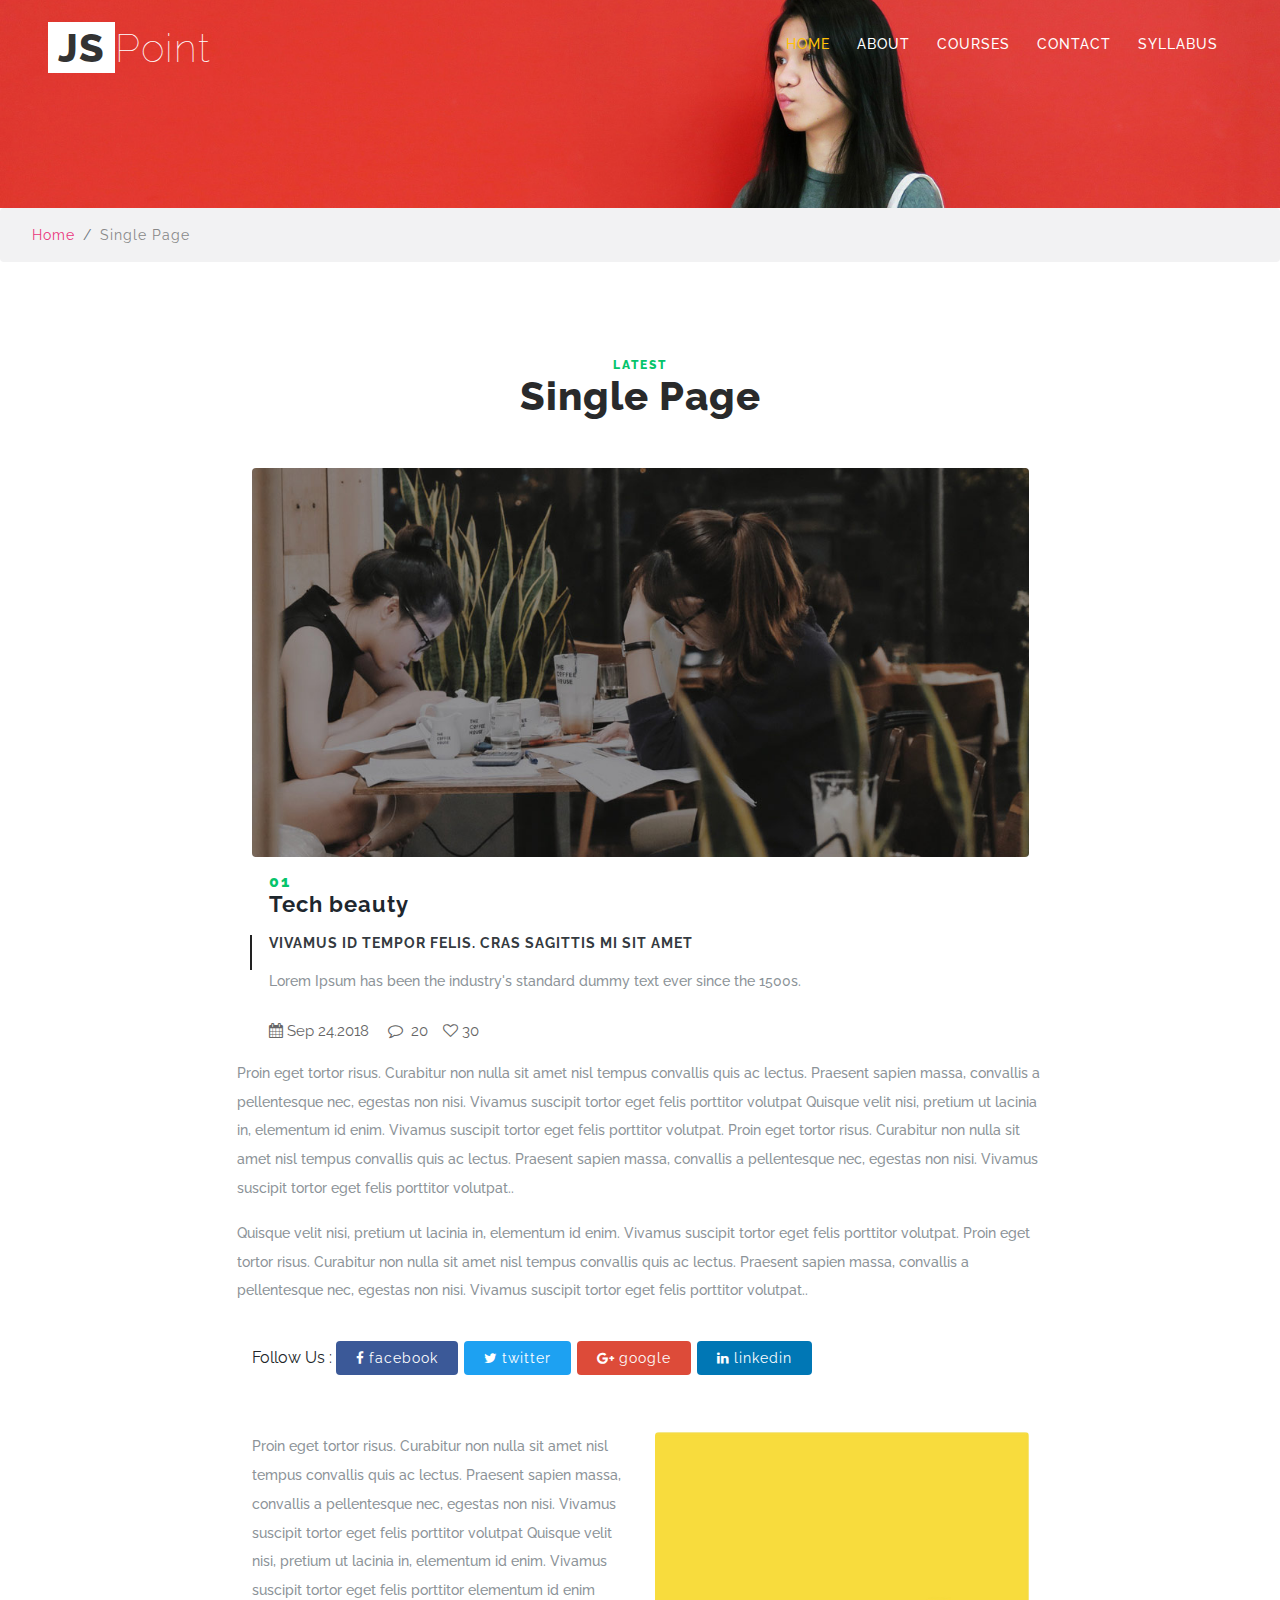
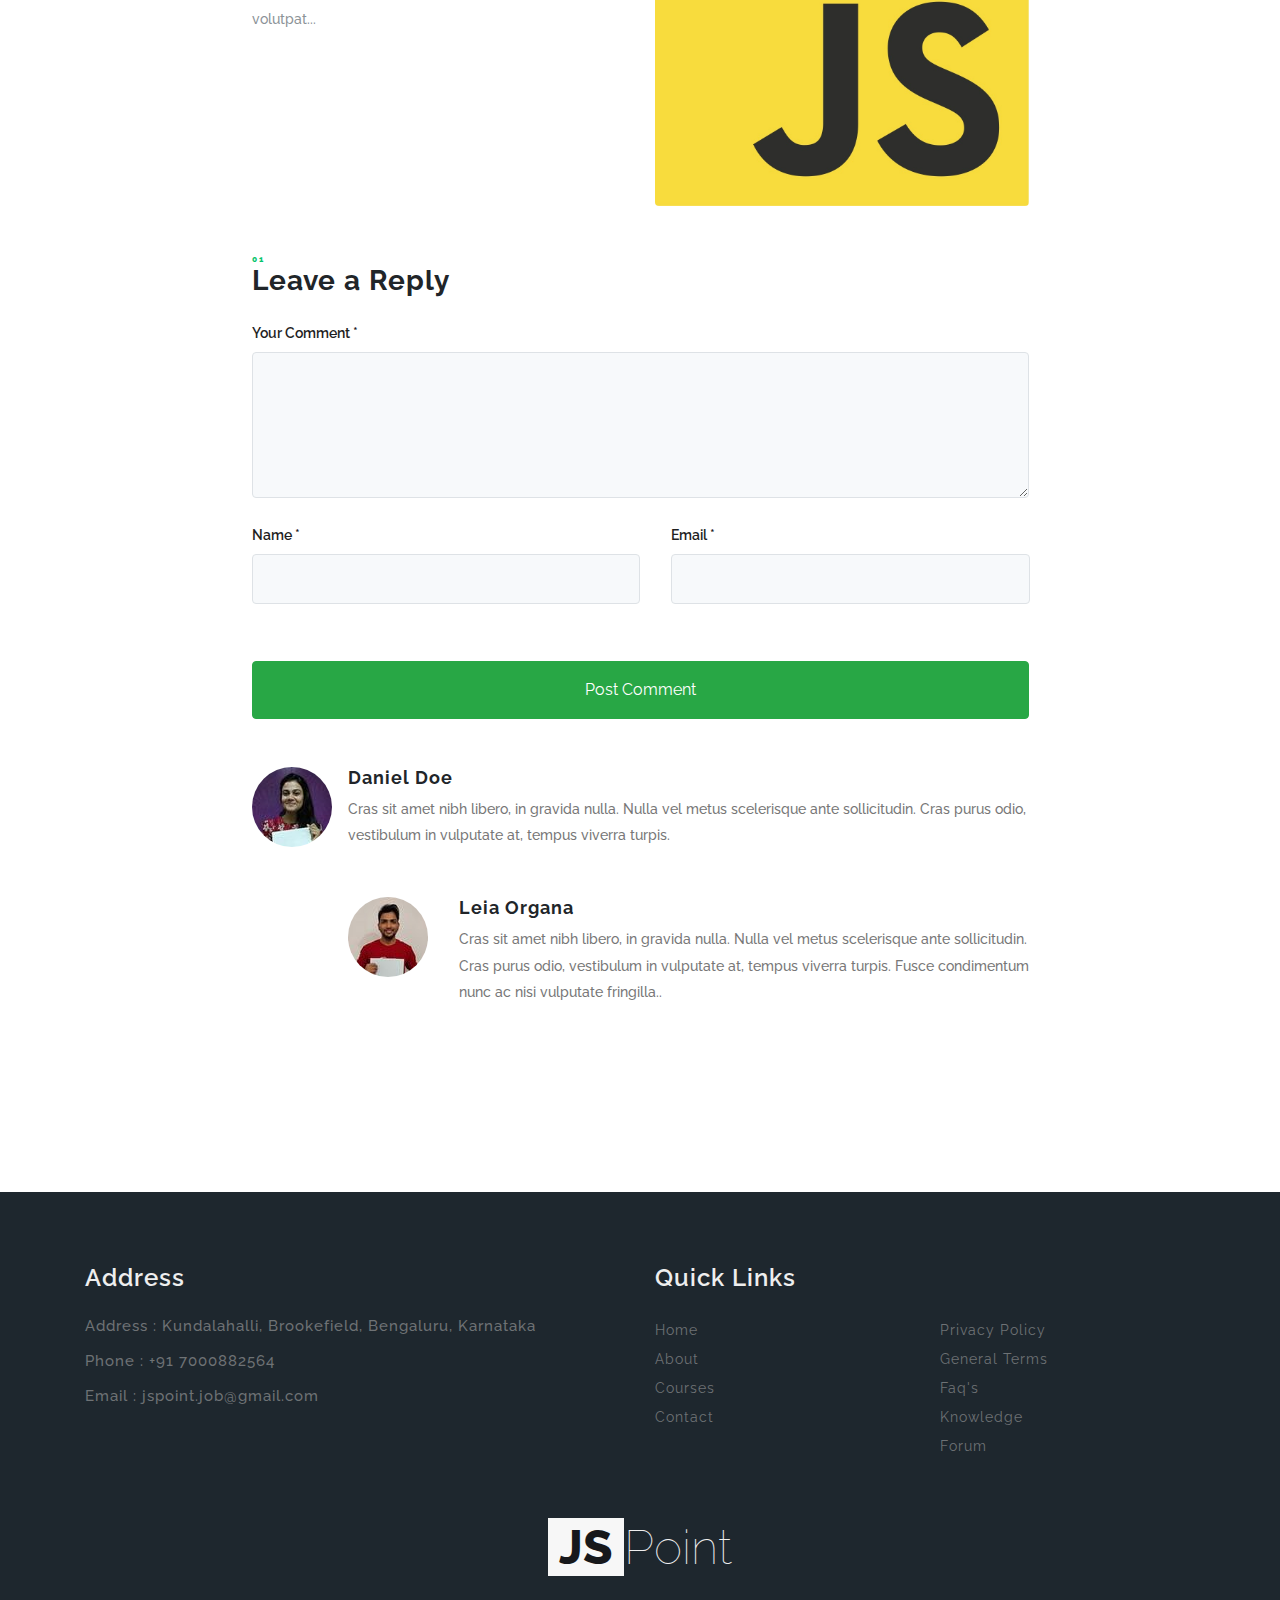
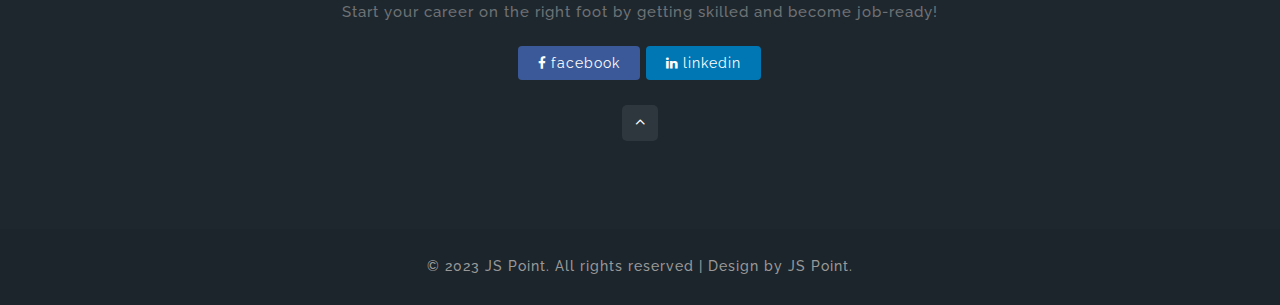
<file: single.html>
<!DOCTYPE html>
<html lang="zxx">

<head>
    <title>JS Point</title>
    <!-- Meta tag Keywords -->
    <meta name="viewport" content="width=device-width, initial-scale=1">
    <meta charset="UTF-8" />
    <meta name="keywords" content="JS Point" />
    <script>
        addEventListener("load", function() {
            setTimeout(hideURLbar, 0);
        }, false);

        function hideURLbar() {
            window.scrollTo(0, 1);
        }

    </script>
    <!-- //Meta tag Keywords -->

    <!-- Custom-Files -->
    <link rel="stylesheet" href="css/bootstrap.css">
    <!-- Bootstrap-Core-CSS -->

    <link href="css/courses.css" rel="stylesheet" type="text/css" media="all">
    <link rel="stylesheet" href="css/style.css" type="text/css" media="all" />
    <!-- Style-CSS -->
    <!-- font-awesome-icons -->
    <link href="css/font-awesome.css" rel="stylesheet">
    <!-- //font-awesome-icons -->
    <!-- /Fonts -->
    <link href="//fonts.googleapis.com/css?family=Poppins:100,100i,200,200i,300,300i,400,400i,500,500i,600,600i,700,700i,800,800i,900" rel="stylesheet">
    <link href="//fonts.googleapis.com/css?family=Playfair+Display:400,400i,700i" rel="stylesheet">
    <link href="//fonts.googleapis.com/css?family=Raleway:100,100i,200,200i,300,300i,400,400i,500,500i,600,600i,700,800" rel="stylesheet">
    <!-- //Fonts -->
</head>

<body>
    <!-- mian-content -->
    <!-- //header -->
    <div class="banner-content inner" id="home">
        <!-- header -->
        <header class="header">
            <div class="container-fluid px-lg-5">
                <!-- nav -->
                <nav class="py-4">
                    <div id="logo">
                        <h1> <a href="index.html"><span>JS</span>Point</a></h1>
                    </div>

                    <label for="drop" class="toggle">Menu</label>
                    <input type="checkbox" id="drop" />
                    <ul class="menu mt-2">
                        <li class="active"><a href="index.html">Home</a></li>
                        <li><a href="about.html">About</a></li>

                        <!-- <li>
                            <label for="drop-2" class="toggle">Dropdown <span class="fa fa-angle-down" aria-hidden="true"></span> </label>
                            <a href="#">Dropdown <span class="fa fa-angle-down" aria-hidden="true"></span></a>
                            <input type="checkbox" id="drop-2" />
                            <ul>
                                <li><a href="courses.html" class="scroll">Add link1</a></li>
                                <li><a href="courses.html">Add link2</a></li>
                                <li><a href="courses.html">Add link3</a></li>
                            </ul>
                        </li> -->
                        <li><a href="courses.html">Courses</a></li>
                        <li><a href="contact.html">Contact</a></li>
                        <li><a href="syllabus.pdf">Syllabus</a></li>
                    </ul>
                </nav>
                <!-- //nav -->
            </div>
        </header>
        <!-- //header -->
    </div>
    <!-- //header -->
    <!--// mian-content -->
    <!---->
    <ol class="breadcrumb">
        <li class="breadcrumb-item">
            <a href="index.html">Home</a>
        </li>
        <li class="breadcrumb-item active">Single Page</li>
    </ol>
    <!---->
    <!-- banner -->
    <section class="ab-info-main py-md-5 py-4">
        <div class="container py-md-5 py-4">
            <h3 class="tittle text-center mb-lg-5 mb-3"><span class="sub-tittle">Latest</span> Single Page</h3>
            <div class="speak">
                <div class="row mt-lg-5 mt-4">
                    <div class="col-md-12 events-img">
                        <img src="images/img3.jpg" class="img-fluid" alt="user-image" />
                    </div>
                    <div class="col-md-12 events-info my-3">
                        <h3><span class="sub-tittle">01</span> Tech beauty</h3>
                        <h4 class="my-3"><a href="#" class="text-dark">VIVAMUS ID TEMPOR FELIS. CRAS SAGITTIS MI SIT AMET</a></h4>
                        <p>Lorem Ipsum has been the industry's standard dummy text ever since the 1500s.</p>
                        <ul class="team-icons new-inf mt-md-4 mt-3 d-flex">
                            <li><a href="#"><span class="fa fa-calendar"></span></a> Sep 24.2018</li>
                            <li><a href="#"><span class="fa fa-comment-o mx-1"></span> 20</a></li>
                            <li><a href="#"><span class="fa fa-heart-o"></span> 30 </a></li>
                        </ul>
                    </div>
                    <p>Proin eget tortor risus. Curabitur non nulla sit amet nisl tempus convallis quis ac lectus. Praesent sapien massa, convallis a pellentesque nec, egestas non nisi. Vivamus suscipit tortor eget felis porttitor volutpat Quisque velit nisi, pretium ut lacinia in, elementum id enim. Vivamus suscipit tortor eget felis porttitor volutpat. Proin eget tortor risus. Curabitur non nulla sit amet nisl tempus convallis quis ac lectus. Praesent sapien massa, convallis a pellentesque nec, egestas non nisi. Vivamus suscipit tortor eget felis porttitor volutpat..</p>
                    <p>Quisque velit nisi, pretium ut lacinia in, elementum id enim. Vivamus suscipit tortor eget felis porttitor volutpat. Proin eget tortor risus. Curabitur non nulla sit amet nisl tempus convallis quis ac lectus. Praesent sapien massa, convallis a pellentesque nec, egestas non nisi. Vivamus suscipit tortor eget felis porttitor volutpat..</p>
                </div>
                <ul class="social_section_1info">
                    <li class="fallow">Follow Us :</li>
                    <li class="mb-2 facebook"><a href="#"><span class="fa fa-facebook mr-1"></span>facebook</a></li>
                    <li class="mb-2 twitter"><a href="#"><span class="fa fa-twitter mr-1"></span>twitter</a></li>
                    <li class="google"><a href="#"><span class="fa fa-google-plus mr-1"></span>google</a></li>
                    <li class="linkedin"><a href="#"><span class="fa fa-linkedin mr-1"></span>linkedin</a></li>
                </ul>

                <div class="row my-lg-5 my-3">
                    <div class="col-md-6 text-info">
                        <p>Proin eget tortor risus. Curabitur non nulla sit amet nisl tempus convallis quis ac lectus. Praesent sapien massa, convallis a pellentesque nec, egestas non nisi. Vivamus suscipit tortor eget felis porttitor volutpat Quisque velit nisi, pretium ut lacinia in, elementum id enim. Vivamus suscipit tortor eget felis porttitor elementum id enim volutpat...</p>
                    </div>
                    <div class="col-md-6 team-img">
                        <img src="images/g3.jpg" class="img-fluid" alt="user-image" />
                    </div>
                </div>
                <div class="single-form-left">
                    <!-- contact form grid -->
                    <div class="contact-single">
                        <h3><span class="sub-tittle">01</span> Leave a Reply</h3>
                        <form action="#" method="get" class="mt-4">
                            <div class="form-group">
                                <label for="contactcomment">Your Comment *</label>
                                <textarea class="form-control border" rows="5" id="contactcomment" required=""></textarea>
                            </div>
                            <div class="d-sm-flex">
                                <div class="col-sm-6 form-group p-0">
                                    <label for="contactusername">Name *</label>
                                    <input type="text" class="form-control border" id="contactusername" required="">
                                </div>
                                <div class="col-sm-6 form-group ml-sm-3">
                                    <label for="contactemail">Email *</label>
                                    <input type="email" class="form-control border" id="contactemail" required="">
                                </div>
                            </div>
                            <button type="submit" class="mt-3 btn btn-success btn-block py-3">Post Comment</button>
                        </form>
                    </div>
                    <!--  //contact form grid ends here -->
                </div>
                <div class="media py-5">
                    <img src="images/te2.jpg" class="mr-3 img-fluid rounded-circle" alt="image">
                    <div class="media-body">
                        <h5 class="mt-0">Daniel Doe</h5>
                        <p class="mt-2">Cras sit amet nibh libero, in gravida nulla. Nulla vel metus scelerisque ante sollicitudin. Cras purus odio, vestibulum in vulputate at, tempus viverra turpis.
                        </p>
                        <div class="media mt-5">
                            <a class="pr-3" href="#">
                                <img src="images/te1.jpg" class="img-fluid rounded-circle" alt="image">
                            </a>
                            <div class="media-body">
                                <h5 class="mt-0">Leia Organa</h5>
                                <p class="mt-2"> Cras sit amet nibh libero, in gravida nulla. Nulla vel metus scelerisque ante sollicitudin. Cras purus odio, vestibulum in vulputate at, tempus viverra turpis. Fusce condimentum nunc ac nisi vulputate fringilla..</p>
                            </div>
                        </div>
                    </div>
                </div>

            </div>
        </div>
    </section>
    <!-- //contact -->
    <!--footer -->
    <footer>
        <section class="footer footer_1its py-5">
            <div class="container py-md-4">
                <div class="row footer-top mb-md-5 mb-4">
                    <div class="col-lg-6 col-md-6 footer-grid_section_1its">
                        <div class="footer-title-w3ls">
                            <h3>Address</h3>
                        </div>
                        <div class="footer-text">
                            <p>Address : Kundalahalli, Brookefield, Bengaluru, Karnataka</p>
                            <p>Phone : +91 7000882564</p>
                            <p>Email : <a href="mailto:jspoint.job@gmail.com">jspoint.job@gmail.com</a></p>
                        </div>
                    </div>
                    <div class="col-lg-6 col-md-6 mt-md-0 mt-4 footer-grid_section_1its">
                        <div class="footer-title-w3ls">
                            <h3>Quick Links</h3>
                        </div>
                        <div class="row">
                            <ul class="col-6 links">
                                <li><a href="index.html">Home </a></li>
                                <li><a href="about.html">About </a></li>
                                <li><a href="courses.html">Courses</a></li>
                                <li><a href="contact.html">Contact </a></li>
                            </ul>
                            <ul class="col-6 links">
                                <li><a href="#">Privacy Policy </a></li>
                                <li><a href="#">General Terms </a></li>
                                <li><a href="#faq">Faq's </a></li>
                                <li><a href="#">Knowledge </a></li>
                                <li><a href="#">Forum </a></li>
                            </ul>
                        </div>
                    </div>
                    <!-- <div class="col-lg-4 col-md-12 mt-lg-0 mt-4 col-sm-12 footer-grid_section_1its">
                        <div class="footer-title-w3ls">
                            <h3>Newsletter</h3>
                        </div>
                        <div class="footer-text">
                            <p>By subscribing to our mailing list you will always get latest news and updates from us.</p>
                            <form action="#" method="post">
                                <input type="email" name="Email" placeholder="Enter your email..." required="">
                                <button class="btn1 btn"><span class="fa fa-paper-plane-o" aria-hidden="true"></span></button>
                                <div class="clearfix"> </div>
                            </form>
                        </div>
                    </div> -->
                </div>
                <div class="footer-grid_section text-center">
                    <div class="footer-title-w3ls mb-3">
                        <a href="index.html"><span>JS</span>Point</a>
                    </div>
                    <div class="footer-text">
                        <p>Start your career on the right foot by getting skilled and become job-ready!</p>
                    </div>
                    <ul class="social_section_1info">
                        <li class="mb-2 facebook"><a href="#"><span class="fa fa-facebook mr-1"></span>facebook</a></li>
                        <li class="linkedin"><a href="https://www.linkedin.com/company/js-point/"><span class="fa fa-linkedin mr-1"></span>linkedin</a></li>
                    </ul>
                </div>
                <div class="move-top-w3layouts text-center mt-3">
                    <a href="#home" class="move-top"> <span class="fa fa-angle-up  mb-3" aria-hidden="true"></span></a>
                </div>

            </div>
        </section>
    </footer>
    <!-- //footer -->

    <!-- copyright -->
    <div class="cpy-right text-center py-3">
        <p class="">© 2023 JS Point. All rights reserved | Design by
            <a href="https://jspoint.netlify.app/"> JS Point.</a>
        </p>
    </div>
    <!-- //copyright -->

</body>

</html>
</file>
<file: css/style.css>
/*--
	Author: W3Layouts
	Author URL: http://w3layouts.com
	License: Creative Commons Attribution 3.0 Unported
	License URL: http://creativecommons.org/licenses/by/3.0/
--*/

html,
body {
    margin: 0;
    font-size: 100%;
    background: #fff;
    font-family: 'Raleway', sans-serif;
    scroll-behavior: smooth;
}

body a {
    text-decoration: none;
    transition: 0.5s all;
    -webkit-transition: 0.5s all;
    -moz-transition: 0.5s all;
    -o-transition: 0.5s all;
    -ms-transition: 0.5s all;
}

a:hover {
    text-decoration: none;
}

input[type="button"],
input[type="submit"],
input[type="text"],
input[type="email"],
input[type="search"] {
    transition: 0.5s all;
    -webkit-transition: 0.5s all;
    -moz-transition: 0.5s all;
    -o-transition: 0.5s all;
    -ms-transition: 0.5s all;
    font-family: 'Raleway', sans-serif;
}

h1,
h2,
h3,
h4,
h5,
h6 {
    margin: 0;
    letter-spacing: 1px;
    font-weight: 700;
}

p {
    font-size: 0.9em;
    color: #8c9398;
    line-height: 2em;
    font-weight: 500;
}

ul {
    margin: 0;
    padding: 0;
}

body img {
    border-radius: 4px;
    -webkit-border-radius: 4px;
    -o-border-radius: 4px;
    -moz-border-radius: 4px;
    -ms-border-radius: 4px;
}

/*--/header --*/

/* header */

/* CSS Document */

header {
    position: absolute;
    z-index: 9;
    width: 100%;
}

.toggle,
[id^=drop] {
    display: none;
}

/* Giving a background-color to the nav container. */

nav {
    margin: 0;
    padding: 0;
}


#logo a {
    float: left;
    font-size: 0.8em;
    display: initial;
    margin: 0;
    letter-spacing: 1px;
    color: #fff;
    font-size: 1em;
    font-weight: 100;
}

#logo a span {
    background: #fff;
    color: #333;
    padding: 2px 10px;
    font-weight: 800;
}


/* Since we'll have the "ul li" "float:left"
 * we need to add a clear after the container. */

nav:after {
    content: "";
    display: table;
    clear: both;
}

/* Removing padding, margin and "list-style" from the "ul",
 * and adding "position:reltive" */

nav ul {
    float: right;
    padding: 0;
    margin: 0;
    list-style: none;
    position: relative;
}

/* Positioning the navigation items inline */

nav ul li {
    margin: 0px;
    display: inline-block;
    float: left;
}

/* Styling the links */

.menu li a {
    font-weight: 500;
    font-size: 0.85em;
    letter-spacing: 1px;
    margin: 0 1em;
    padding-left: 0;
    padding-right: 0;
    padding: 10px 0;
    color: #fff;
    text-transform: uppercase;
    -webkit-transition: 0.5s all ease;
    -moz-transition: 0.5s all ease;
    -o-transition: 0.5s all ease;
    -ms-transition: 0.5s all ease;
}


.menu li ul li a {
    color: #555;
    padding: 10px 10px;
    font-size: 0.8em;
}


.menu li ul li:hover {
    background: #f8f9fa;
}

/* Background color change on Hover */

nav .menu li a:hover {
    color: #ffc107;
}

.menu li.active a {
    color: #ffc107;
}

/* Hide Dropdowns by Default
 * and giving it a position of absolute */

nav ul ul {
    display: none;
    position: absolute;
    /* has to be the same number as the "line-height" of "nav a" */
    top: 30px;
    background: #fff;
    padding: 10px;
}

/* Display Dropdowns on Hover */

nav ul li:hover > ul {
    display: inherit;
}

/* Fisrt Tier Dropdown */

nav ul ul li {
    width: 170px;
    float: none;
    display: list-item;
    position: relative;
}

nav ul ul li a {
    color: #333;
    padding: 5px 10px;
    display: block;
}

/* Second, Third and more Tiers	
 * We move the 2nd and 3rd etc tier dropdowns to the left
 * by the amount of the width of the first tier.
*/

nav ul ul ul li {
    position: relative;
    top: -60px;
    /* has to be the same number as the "width" of "nav ul ul li" */
    left: 170px;
}


/* Change ' +' in order to change the Dropdown symbol */

li > a:only-child:after {
    content: '';
}


/* Media Queries
--------------------------------------------- */

@media all and (max-width: 768px) {

    #logo {
        display: block;
        padding: 0;
        width: 100%;
        text-align: center;
        float: none;
    }

    nav {
        margin: 0;
    }

    /* Hide the navigation menu by default */
    /* Also hide the  */
    .toggle + a,
    .menu {
        display: none;
    }

    /* Stylinf the toggle lable */
    .toggle {
        display: block;
        padding: 8px 20px;
        font-size: 0.8em;
        text-decoration: none;
        border: none;
        float: right;
        background-color: #ffffff;
        color: #333;
        cursor: pointer;
        text-transform: uppercase;
    }

    .menu .toggle {
        float: none;
        text-align: center;
        margin: auto;
        width: 80%;
        padding: 5px;
        font-weight: normal;
        font-size: 16px;
        letter-spacing: 1px;
    }

    .toggle:hover {
        color: #333;
        background-color: #fff;
    }

    /* Display Dropdown when clicked on Parent Lable */
    [id^=drop]:checked + ul {
        display: block;
        background: rgba(16, 16, 16, 0.85);
        padding: 15px 0;
        text-align: center;
    }

    /* Change menu item's width to 100% */
    nav ul li {
        display: block;
        width: 100%;
        padding: 5px 0;
    }

    nav ul ul .toggle,
    nav ul ul a {
        padding: 0 40px;
    }

    nav ul ul ul a {
        padding: 0 80px;
    }

    nav a:hover,
    nav ul ul ul a {
        background-color: transparent;
    }

    nav ul li ul li .toggle,
    nav ul ul a,
    nav ul ul ul a {
        padding: 14px 20px;
        color: #FFF;
        font-size: 17px;
    }


    nav ul li ul li .toggle,
    nav ul ul a {
        background-color: #212121;
    }

    /* Hide Dropdowns by Default */
    nav ul ul {
        float: none;
        position: static;
        color: #ffffff;
        /* has to be the same number as the "line-height" of "nav a" */
    }

    /* Hide menus on hover */
    nav ul ul li:hover > ul,
    nav ul li:hover > ul {
        display: none;
    }

    /* Fisrt Tier Dropdown */
    nav ul ul li {
        display: block;
        width: 100%;
        padding: 0;
    }

    nav ul ul ul li {
        position: static;
        /* has to be the same number as the "width" of "nav ul ul li" */
    }

    nav ul ul li a {
        color: #fff;
        font-size: 0.85em;
    }
}

@media all and (max-width: 330px) {

    nav ul li {
        display: block;
        width: 94%;
    }

}

/* header */

/*--/banner --*/

.banner-content {
    background: url(../images/banner.jpg)no-repeat center;
    -webkit-background-size: cover;
    -moz-background-size: cover;
    -o-background-size: cover;
    -ms-background-size: cover;
    background-size: cover;
    position: relative;
    min-height: 50em;
}

/*-- place holder --*/

.banner-form ::-webkit-input-placeholder {
    /* Chrome/Opera/Safari */
    color: #ccc;
}

.banner-form ::-moz-placeholder {
    /* Firefox 19+ */
    color: #ccc;
}

.banner-form :-ms-input-placeholder {
    /* IE 10+ */
    color: #ccc;
}

.banner-form :-moz-placeholder {
    /* Firefox 18- */
    color: #ccc;
}

.banner-info-w3pvt {
    padding: 16em 0 0em 3em;
    width: 32%;
}

.banner-info-w3pvt h3 {
    font-size: 3em;
    font-weight: 700;
    letter-spacing: 1px;
    color: #fff;
    text-shadow: 0 1px 2px rgba(173, 37, 26, 0.76);
}

.banner-info-w3pvt p {
    color: #f3bdbb;
    text-align: justify;
}

.ban-buttons a {
    background: #fff;
    padding: 11px 31px;
    font-size: 14px;
    letter-spacing: 1px;
    color: #df3b31;
    border-radius: 4px;
    display: inline-block;
    box-shadow: 0 12px 60px rgba(0, 0, 0, .2);
    -webkit-box-shadow: 0 12px 60px rgba(0, 0, 0, .2);
    -o-box-shadow: 0 12px 60px rgba(0, 0, 0, .2);
    -moz-box-shadow: 0 12px 60px rgba(0, 0, 0, .2);
    -ms-box-shadow: 0 12px 60px rgba(0, 0, 0, .2);
    border: 2px solid transparent;
    transition: 0.5s all;
    -webkit-transition: 0.5s all;
    -moz-transition: 0.5s all;
    -o-transition: 0.5s all;
    -ms-transition: 0.5s all;
}

.ban-buttons a.active,
.ban-buttons a:hover {
    opacity: 0.8;

}

a.btn.active {
    background: none;
    color: #fff;
    border: 2px solid #ddd;
}

/*-- //place holder --*/

/*-- //banner --*/

.apply-main {
    background: url(../images/img4.jpg) no-repeat center;
    background-size: cover;
    -webkit-background-size: cover;
    -moz-background-size: cover;
    -o-background-size: cover;
    -ms-background-size: cover;
    min-height: 30em;
}

.login label {
    color: #777879;
    font-weight: 600;
    font-size: 0.9em;
}

.apply-info {
    margin-top: 8em;
}

.login button.btn.btn-primary.submit {
    background: #212223;
    padding: 10px 31px;
    font-size: 14px;
    letter-spacing: 1px;
    color: #fff;
    border-radius: 4px;
    display: inline-block;
    box-shadow: 0 12px 60px rgba(0, 0, 0, .2);
    -webkit-box-shadow: 0 12px 60px rgba(0, 0, 0, .2);
    -o-box-shadow: 0 12px 60px rgba(0, 0, 0, .2);
    -moz-box-shadow: 0 12px 60px rgba(0, 0, 0, .2);
    -ms-box-shadow: 0 12px 60px rgba(0, 0, 0, .2);
    border: 2px solid transparent;
    transition: 0.5s all;
    -webkit-transition: 0.5s all;
    -moz-transition: 0.5s all;
    -o-transition: 0.5s all;
    -ms-transition: 0.5s all;
}

.login button.btn.btn-primary.submit:hover {
    background: #ff3f34;
}

.login h5 {
    font-size: 1.6em;
    letter-spacing: 1px;
    color: #292a2b;
    font-weight: 800;
}

/*-- features --*/

h3.tittle {
    font-size: 3em;
    letter-spacing: 1px;
    color: #292a2b;
    font-weight: 800;
}

.sub-tittle {
    font-size: 0.3em;
    color: #05c46b;
    font-weight: 800;
    letter-spacing: 2px;
    display: block;
    text-transform: uppercase;
}

.events-info .sub-tittle {
    font-size: 0.7em;
}


.feature-grids h3,
.bottom-gd.fea h3 {
    color: #05c46b;
    letter-spacing: 1px;
    margin-top: 0em;
    font-size: 1.4em;
}

.feature-grids p {
    margin: 0;
    color: #666;
    line-height: 28px;
    letter-spacing: .5px;
}

.feature-grids span {
    font-size: 2em;
    vertical-align: middle;
    color: #2e3840;
}

.bottom-gd,
.bottom-gd2-active {
    background: #f8f9fa;
    transition: 2s all;
    -webkit-transition: 2s all;
    -moz-transition: 2s all;
    -ms-transition: 2s all;
    -o-transition: 2s all;
    box-shadow: 7px 7px 10px 0 rgba(76, 110, 245, .1);
}

.bottom-gd2-active {
    background: #ff3f34 !important;
    transition: 2s all;
    -webkit-transition: 2s all;
    -moz-transition: 2s all;
    -ms-transition: 2s all;
    -o-transition: 2s all;
}

.bottom-gd:hover.f1 i,
.bottom-gd2-active span {
    color: #fff;
}

.bottom-gd2-active p {
    color: #fff;
}

.bottom-gd2-active h3 {
    color: #fff;
}

.feature-grids h3,
.bottom-gd.fea h3 {
    font-size: 1.2em;
    color: #1e272e;
}

/*-- //features --*/

/* services */

.serv_bottom {
    position: relative;
}

.fea span {
    color: #1f1e1e;
    font-size: 3em;
}

.fea {
    margin-bottom: 1.5em !important;
    padding: 3em 0.5em;
}

.bottom-gd.fea h3 {
    font-size: 1.2em;
}

.fea.active {
    background: #ff3f34;
}

.fea.active p,
.fea.active h3 {
    color: #fff;
}

.fetured-sec img {
    box-shadow: 14px 14px 50px -20px rgba(0, 0, 0, .1);
}

/* //services */

/*--/counter--*/

.stats {
    background: #f7f7f7;
    padding: 4em 0;
}

.counter {
    background: none;
    padding: 20px 0;
    border-radius: 0;
    color: #fff;
}

.count-title {
    font-size: 3em;
    margin-top: 10px;
    margin-bottom: 0;
    text-align: center;
    color: #28a745;
    font-weight: 700;
}

.count-text {
    margin-top: 10px;
    margin-bottom: 0;
    text-align: center;
    color: #333435;
    font-weight: 600;
}

.fa-2x {
    margin: 0 auto;
    float: none;
    display: table;
    color: #4ad1e5;
}

/*--//counter--*/

/*--/team--*/

.team-gd {
    padding: 2em 2em;
    background-color: #fff;
    border: 1px solid #ddd;
}

.team-info h3 {
    font-size: 1.2em;
    font-weight: 700;
    color: #262631;
    margin-bottom: 0.8em;
}

.sub-tittle-team {
    font-size: 0.6em;
    color: #ff3f34;
    font-weight: 700;
    letter-spacing: 2px;
    display: block;
}

ul.team-icons li {
    list-style: none;
    display: inline-block;
    margin-right: 1em;
}

ul.team-icons li a span {
    color: #333;
    text-decoration: none;
    font-size: 18px;
}

ul.team-icons li a {
    color: #333;
    font-size: 18px;
}

.rsvp img {
    background: #eaebec;
    padding: 0.7em;
}

ul.team-icons.new-inf li a,
ul.team-icons.new-inf li span {
    font-size: 15px;
    color: #666;
}

ul.team-icons.new-inf li {
    color: #666;
    font-size: 15px;
}

.team-gd {
    padding: 3em 2em;
    background: #f8f9fa;
    transition: 2s all;
    -webkit-transition: 2s all;
    -moz-transition: 2s all;
    -ms-transition: 2s all;
    -o-transition: 2s all;
    box-shadow: 7px 7px 10px 0 rgba(76, 110, 245, .1);
    border: transparent;
}

.team-gd.second {
    border-left: 1px solid #e4e6e6;
    border-right: 1px solid #e4e6e6;
}

.team-gd img {
    box-shadow: 0 20px 40px -10px rgba(0, 0, 0, .3);
}

/*--//team--*/

/* middle section */

.progress {
    height: 0.5rem;
    background-color: rgba(162, 163, 167, 0.49);
}

.right-side-img-tem-inside {
    float: left;
    width: 60%;
    background: url(../images/img3.jpg) no-repeat center;
    background-size: cover;
    -webkit-background-size: cover;
    -moz-background-size: cover;
    -o-background-size: cover;
    -ms-background-size: cover;
    min-height: 30em;
}

section.hand-crafted {
    background: #1e272e;
}

h4.progress-tittle {
    font-size: 0.9em;
    margin-bottom: 0.5em;
    color: #333;
}

.left-build-main-temps {
    padding: 0 4em;
    float: right;
    width: 40%;

}

/* testimonials */

.testimonials {
    background: #f5f5f5;
}

.testimonials .bg-white.rounded {
    box-shadow: 0px 0px 18.69px 2.31px rgba(204, 204, 223, 0.5);
}

p.sub-test {
    color: #262631;
    font-size: 17px;
    font-style: italic;
    font-weight: 700;
    font-family: 'Playfair Display', serif;
}

p.sub-test span {
    color: #ff3f34;
    font-size: 1.7em;
    margin-right: 0.3em;
}

.testi_grid h5 {
    color: #ff3f34;
    letter-spacing: 1px;
    font-size: 1em;
}

.testi_grid p {
    font-size: 13px;
    line-height: 0.5em;
}

section.hand-crafted p {
    color: #6e7275;
}

/* //testimonials */

/*--/--*/

.ab-info-grids p {
    text-align: justify;
}

.ab-info h4 {
    font-size: 2.5em;
    font-weight: 700;
    letter-spacing: 1px;
    text-transform: uppercase;
    color: #292a2b;
}

/*----*/

section.subscribe-main-w3pvt {
    background: #f14b44;
}

/*--events--*/

.events-info h3 {
    font-size: 1.4em;
    font-weight: 700;
    color: #1e272e;
}

.events-info h4 {
    font-size: 0.9em;
    color: #555;
    position: relative;

}

.events-info h4:after {
    content: "";
    display: block;
    position: absolute;
    top: 1px;
    left: -19px;
    width: 2px;
    height: 35px;
    background-color: #222;
    pointer-events: none;
}

ul.events-icons li {
    list-style: none;
    display: inline-block;
    margin-right: 1em;
}

ul.events-icons li a span {
    color: #333;
    text-decoration: none;
    font-size: 18px;
}

ul.events-icons li a {
    color: #333;
    font-size: 18px;
}

.speak {
    margin: 0 auto;
    width: 70%;
}

.events-info {
    margin-top: 6em;
    padding-left: 2em;
}

.rsvp img {
    background: #eaebec;
    padding: 0.7em;
}

ul.events-icons.new-inf li a,
ul.events-icons.new-inf li span {
    font-size: 15px;
    color: #666;
}

ul.events-icons.new-inf li span:hover {
    color: #28a745;
}

ul.events-icons.new-inf li {
    color: #666;
    font-size: 15px;
}

/*---------*/

/*-single-*/

.contact-single form label {
    font-size: 0.9em;
    color: #1f1f1f;
    font-weight: 600;
}

.contact-single .form-control {
    margin-bottom: 25px;
    border: 1px solid #e5e7f2;
    background: #f7f9fb;
    padding: 12px 20px;
}

.media-body h5 {
    font-size: 1.1em;
}

.single-gd form input[type="email"] {
    outline: none;
    padding: 12px 15px;
    font-size: 13px;
    color: #777;
    background: #ffffff;
    letter-spacing: 2px;
    border: none;
    border: 1px solid #ddd;
    margin: 0;
    border-radius: 0;
}

.single-gd form input[type="submit"] {
    background: #4f5665;
    padding: .8em 1em;
    color: #fff;
    font-size: 15px;
    font-weight: 700;
    display: block;
    outline: none;
    border: none;
    cursor: pointer;
    letter-spacing: 1px;
    margin-top: 1em;
}

.single-gd form input[type="submit"]:hover {
    background: #105ae4;
}

.media-body p {
    color: #777;
    font-size: 0.875em;
    line-height: 1.9em;
    margin-bottom: 3em;
}

.comment h3,
.comment-top h4 {
    color: #222323;
    font-size: 1.3em;
    text-align: left;
    padding: 0 0 0.5em;
    font-weight: 600;
    letter-spacing: 1px;
    text-shadow: 0 1px 2px rgba(0, 0, 0, 0.03);
    margin-bottom: 1em;

}

.media img {
    margin-right: 15px;
}

.comment-top {
    margin-top: 2em;
}

.blog-grid-right {
    float: left;
    width: 60%;
    margin-left: 0.5em;
}

.blog-grid-left {
    float: left;
    width: 36%;
}

.blog-grid-right h5 {
    font-size: 0.95em;
    line-height: 1.4em;
    font-weight: 600;
}

.blog-grid-right h5 a {
    color: #444;
    font-size: 0.85em;
}

.tech-btm img {
    background: #fff;
    padding: 6px;
}

/* //blog responsive code */

@media screen and (max-width: 1680px) {}

@media screen and (max-width: 1600px) {}

@media screen and (max-width: 1440px) {}

@media screen and (max-width:1366px) {}

@media screen and (max-width:1280px) {}

@media screen and (max-width: 1080px) {
    .blog_info p {
        line-height: 1.5;
        letter-spacing: 0.3px;
    }

    .blog_info {
        min-height: 275px;
        padding: 1em 2em;
    }

    .blog_info.blog-right {
        min-height: 305px;
        width: 100%;
    }
}

@media screen and (max-width: 1050px) {
    .blog_info.blog-right {
        min-height: 297px;
    }

    .blog-x.br-mar {
        margin-top: 1.2em;
    }

    .blog_info.blog-right {
        min-height: 370px;
    }

    .blog_info.blog-right {
        min-height: 370px;
        width: 100%;
    }

    .blog_info.blog-right.two {
        min-height: 369px;
    }

    .single-gd h4 {
        font-size: 1em;
    }
}

@media screen and (max-width: 1024px) {
    .blog_info.blog-right {
        min-height: 372px;
    }

    .blog_info.blog-right.two {
        min-height: 373px;
    }
}

@media screen and (max-width: 991px) {
    .blog_info {
        min-height: auto;
        padding: 2em 2em;
    }

    .blog_info.blog-right {
        min-height: auto;
    }

    .blog-side.blog-top-right {
        padding-right: 0;
        margin-top: 1em;
    }

    .blog_info.blog-right.two {
        min-height: auto;
    }

    .single-gd h4 {
        font-size: 1em;
    }

    .single-left {
        margin-top: 2em;
    }
}

@media screen and (max-width: 667px) {
    .row {
        margin-right: 5px;
        margin-left: 5px;
    }

    .blog-side.blog-top-right {
        padding-right: 0;
        margin-top: 1em;
        padding: 0;
    }

    .blog-sp {
        padding: 0;
    }

    .mt-3 {
        margin-top: 1em !important;
        display: block;
    }

    .single-left {
        margin-top: 2em;
        padding: 0;
    }
}

@media screen and (max-width: 640px) {
    .blog-sp {
        padding: 0;
    }
}

@media screen and (max-width: 600px) {
    .comment-top input[type="submit"] {
        width: 40%;
    }
}

@media screen and (max-width: 568px) {}

@media screen and (max-width: 480px) {}

@media screen and (max-width: 414px) {
    .comment-top input[type="submit"] {
        width: 45%;
    }
}

@media screen and (max-width: 384px) {}

@media screen and (max-width: 375px) {}

@media screen and (max-width: 320px) {}

/* //blog responsive code */

/*--//blog--*/

.sign-info {
    padding: 3em 3em;
    border: 2px solid rgba(182, 201, 236, 0.08);
}

.sign-info h3 {
    font-size: 28px;
    letter-spacing: 1px;
    Color: #fff;
    text-align: center;
}

.sign-info label {
    font-weight: 600;
    letter-spacing: 1px;
    color: #fff;
    font-size: 0.9em;
    margin-bottom: 0;
}

label.anim span,
label.anim a {
    color: #333;
    font-size: 15px;
    display: inline;
    letter-spacing: .5px;
    text-transform: capitalize;
    float: left;
    font-weight: 400;
}

.sign-info a {
    color: #fff;
}

p.para-sign {
    color: #8eace4;
}

.sign-info input[type="text"],
.sign-info input[type="email"],
.sign-info input[type="password"] {
    outline: none;
    font-size: 15px;
    border: none;
    border: 2px solid rgba(255, 255, 255, 0.2);
    background: transparent;
    width: 100%;
    box-sizing: border-box;
    color: #fff;
    padding: 15px 20px;
    letter-spacing: 1px;
    border-radius: 5px;
    -webkit-border-radius: 5px;
    -moz-border-radius: 5px;
    -ms-border-radius: 5px;
    -o-border-radius: 5px;
}

.sign-info input[type="text"],
.sign-info input[type="email"],
.sign-info input[type="password"] {}

.sign-info input[type="submit"] {
    color: #0d58e2;
    background: #fff;
    border: none;
    width: 100%;
    padding: .7em 0em;
    outline: none;
    font-size: 17px;
    cursor: pointer;
    letter-spacing: 1px;
    text-transform: capitalize;
    transition: 0.5s all;
    -webkit-transition: 0.5s all;
    -o-transition: 0.5s all;
    -moz-transition: 0.5s all;
    -ms-transition: 0.5s all;
    margin-top: 2em;
    box-shadow: 0 12px 60px rgba(0, 0, 0, .2);
    -webkit-box-shadow: 0 12px 60px rgba(0, 0, 0, .2);
    -o-box-shadow: 0 12px 60px rgba(0, 0, 0, .2);
    -moz-box-shadow: 0 12px 60px rgba(0, 0, 0, .2);
    -ms-box-shadow: 0 12px 60px rgba(0, 0, 0, .2);
    border-radius: 25px;
}

.sign-info input[type="submit"]:hover {
    background: #FC427B;
    color: #fff;
}

.icon1,
.icon2 {
    position: relative;
    margin-top: 1.1em;
}

.rem-w3 {
    margin: 1.5em 0;
}

/*-- checkbox --*/

.anim {
    position: relative;
    display: block;
    margin: 1.5em 0;
}

label.anim span,
label.anim a {
    color: #fff;
    font-size: 15px;
    display: inline;
    letter-spacing: .5px;
    text-transform: capitalize;
    float: left;
}

label.anim a {
    display: inline-block;
    text-decoration: none;
    float: right;
}

input.checkbox {
    background: #1761ea;
    cursor: pointer;
    width: 1em;
    height: 1em;
    margin: 3px 8px 0 0 !important;
    float: left;
}

input.checkbox:before {
    content: "";
    position: absolute;
    width: 1em;
    height: 1em;
    background: inherit;
    cursor: pointer;
}

input.checkbox:after {
    content: "";
    transition: .4s ease-in-out;
    position: absolute;
    top: 2px;
    left: 0px;
    z-index: 1;
    width: 1.2em;
    height: 1.2em;
    /* margin-top: 4px; */
    border: 1px solid #ffffff;
}

input.checkbox:checked:after {
    transform: rotate(-45deg);
    height: .5rem;
    border-color: #fff;
    border-top-color: transparent;
    border-right-color: transparent;
}

.anim input.checkbox:checked:after {
    transform: rotate(-45deg);
    height: .5rem;
    border-color: transparent;
    border-right-color: transparent;
    animation: .4s rippling .4s ease;
    animation-fill-mode: forwards;
}

@keyframes rippling {
    50% {
        border-left-color: #d24747;
    }

    100% {
        border-bottom-color: #fff;
        border-left-color: #fff;
    }
}

/*-- //checkbox --*/

/*-- contact--*/

.address.address-mdl {
    margin: 2em 0;
}

.address h5 {
    font-size: 1em;
    color: #1e272e;
    letter-spacing: 1px;
}

.address p {
    margin-top: 1em;
    letter-spacing: 1px;
}

.address p span {
    color: #28a745;
    width: 30px;
    font-size: 17px;
}

.address p a {
    color: #525252;
}

.address p a:hover {
    color: #4c6ef5;
}

.contact-main-info input[type="text"],
.contact-main-info input[type="email"] {
    width: 100%;
    color: #999;
    background: none;
    outline: none;
    font-size: 14px;
    padding: 1em;
    letter-spacing: 1px;
    border: solid 1px #ddd;
    -webkit-appearance: none;
    display: inline-block;
}

input.email {
    margin: 1em 0;
}

.contact-main-info textarea {
    resize: none;
    width: 100%;
    background: none;
    color: #999;
    font-size: 14px;
    padding: 1em;
    outline: none;
    letter-spacing: 1px;
    border: solid 1px #ddd;
    min-height: 10em;
    -webkit-appearance: none;
    margin-top: 1em;
}

.contact-main-info .btn.submit {
    color: #fff;
    font-size: 15px;
    letter-spacing: 1px;
    padding: 14px 30px;
    border: transparent;
    text-transform: uppercase;
    -webkit-transition: 0.5s all;
    -moz-transition: 0.5s all;
    transition: 0.5s all;
    background: #1e272e;
    font-weight: 600;
    cursor: pointer;
}

.contact-main-info .btn.submit:hover {
    opacity: 0.9;
}

.agileits-w3layouts-map iframe {
    width: 100%;
    min-height: 400px;
    border: none;
    border: 4px solid #eee;
}

.contact {
    padding: 5em 0;
}

.map iframe {
    width: 100%;
    min-height: 400px;
    border: none;
    border: 4px solid #eee;
}

/*-- contact page --*/

.newsletter-info {
    background-color: #fff;
    box-shadow: 0 20px 100px -20px rgba(0, 0, 0, .3);
    border-radius: 6px;
}

.newsletter-info input[type="email"] {
    padding: 1.2em 1.5em;
    font-size: 16px;
    color: #000;
    outline: none;
    letter-spacing: 2px;
    border: none;
    border: 1px solid #dad8d8;
    flex-basis: 70%;
    font-family: 'Playfair Display', serif;
    font-style: italic;
    font-weight: 700;
}

.newsletter-info button.btn.submit {
    color: #fff;
    font-size: 17px;
    letter-spacing: 1px;
    padding: 14px 0;
    border: transparent;
    flex-basis: 30%;
    text-transform: uppercase;
    -webkit-transition: 0.5s all;
    -moz-transition: 0.5s all;
    transition: 0.5s all;
    background: #1e272e;
    font-weight: 600;
    cursor: pointer;
    border-radius: 0;
}

.newsletter-info button.btn.submit:hover {
    opacity: 0.8;
}

/*--about--*/

.banner-content.inner {
    background: url(../images/banner.jpg)no-repeat 0px -151px;
    -webkit-background-size: cover;
    -moz-background-size: cover;
    -o-background-size: cover;
    -ms-background-size: cover;
    background-size: cover;
    position: relative;
    min-height: 13em;
}

li.breadcrumb-item {
    font-size: 0.9em;
    letter-spacing: 1px;
}

li.breadcrumb-item a {
    color: #ea357b;
}

.breadcrumb-item.active {
    color: #888;
}

ol.breadcrumb {
    background: none;
    margin: 0;
    padding: 1em 2em;
    background: #f2f2f3;
}

/*--//about--*/

/*-- /gallery --*/

section#gallery {
    position: relative;
}

.gal-img img {
    padding: 8px;
    background: #f0f0f1;
}

/*-- popup --*/

.pop-overlay {
    position: fixed;
    top: 0px;
    bottom: 0;
    left: 0;
    right: 0;
    background: rgba(0, 0, 0, 0.7);
    transition: opacity 0ms;
    visibility: hidden;
    opacity: 0;
    z-index: 99;
}

.pop-overlay:target {
    visibility: visible;
    opacity: 1;
}

.popup {
    background: #fff;
    border-radius: 5px;
    width: 35%;
    position: relative;
    margin: 8em auto;
    padding: 3em 1em;
}

.popup p {
    font-size: 15px;
    color: #666;
    letter-spacing: .5px;
    line-height: 30px;
}

.popup h2 {
    margin-top: 0;
    color: #fff;

}

.popup .close {
    position: absolute;
    top: 5px;
    right: 15px;
    transition: all 200ms;
    font-size: 30px;
    font-weight: bold;
    text-decoration: none;
    color: #000;
}

.popup .close:hover {
    color: #30c39e;
}


/*-- //popup --*/

/*-- //gallery --*/

/*--footer--*/

.footer_1its {
    background: #1e272e;
}

.footer_1its h3,
.footer_1its h2 {
    font-size: 1.5em;
    color: #eee;
    font-weight: 600;
    margin-bottom: 20px;
    letter-spacing: 1px;
}

.footer-text p,
.contact-info p {
    color: #727377;
    font-size: 15px;
    line-height: 1.8em;
    letter-spacing: 1px;
}

.phone {
    margin-top: 20px;
}

.contact-info h4 {
    font-style: normal;
    font-weight: 300;
    font-size: 1.3em;
    line-height: 1.71;
    letter-spacing: 1px;
    text-transform: capitalize;
    color: #fff;
}

.copyright {
    border-top: 1px solid #808080;
    margin-left: 15px;
}

.copyright p {
    font-size: 14px;
    letter-spacing: 1px;
    text-transform: capitalize;
}

.copyright p a {
    color: #ea1d5d;
    text-decoration: underline;
}

.copyright p a:hover {
    color: #fff;
}

.footer p,
.footer a {
    color: #6e7275;
    margin: 8px 0;
}

.footer a:hover {
    color: #fff;
}

.footer-grid:nth-child(2) {
    border-left: 1px solid #1b1b1b;
    border-right: 1px solid #1b1b1b;
}

.footer ul li.hd {
    color: #34bf49;
}

.newsletter .email {
    background-color: #F4F4F4;
    border: none;
}

.flickr-grid {
    float: left;
    width: 32%;
    margin: 0 0.1em .2em;
}

.flickr-grid a img {
    width: 100%;
    padding: 0.3em;
    border: 1px solid #333333;
}

.footer-text input[type="email"] {
    outline: none;
    padding: 12px 15px;
    color: #fff;
    font-size: 13px;
    width: 85%;
    border: none;
    background: none;
    letter-spacing: 1px;
}

.newsletter {
    position: relative;
    margin-top: 2em;
}

button.btn1 {
    color: #808080;
    border: none;
    padding: 10px 0;
    outline: none;
    text-align: center;
    text-decoration: none;
    background: none;
    cursor: pointer;
    -webkit-transition: 0.5s all;
    -moz-transition: 0.5s all;
    -o-transition: 0.5s all;
    -ms-transition: 0.5s all;
    transition: 0.5s all;
    float: right;
    width: 15%;
}

.footer-grid_section_1its form {
    border: 1px solid #808080;
    width: 100%;
    margin-top: 20px;
}

ul.social_section_1info li {
    display: inline-block;
}

ul.social_section_1info {
    margin-top: 20px;
}

ul.social_section_1info a {
    color: #717580;
    margin-right: 10px;
    font-size: 13.5px;
    margin-right: 2px;
    width: 35px;
    height: 35px;
    background: #121215;
    padding: 9px 20px;
    text-align: center;
    line-height: 35px;
    letter-spacing: 1px;
    border-radius: 4px;
}

ul.social_section_1info a:hover {
    color: #fff;
}

.phone p a {
    color: #808080;
}

.phone p a:hover {
    color: #fff;
}

ul.links li {
    list-style-type: none;
    margin: 5px 0;
}

ul.links li a {
    color: #6e7275;
    font-size: 14px;
    letter-spacing: 1px;
}

ul.links li a:hover {
    color: #fff;
}

.cpy-right {
    background: #1c252b;
}

.cpy-right p,
.cpy-right a {
    letter-spacing: 1px;
    color: #999;
    line-height: 1em;
    margin-top: 1em;
}

.cpy-right a:hover {
    color: #eee;
}

.footer-title-w3ls a {
    font-size: 3em;
    text-transform: capitalize;
    font-weight: 100;
    color: #eee;
}

.footer-title-w3ls a span {
    background: #f7f7f7;
    color: #17181b;
    padding: 1px 11px;
    font-weight: 800;
}

.footer-grid_section {
    width: 60%;
    margin: auto;
}

li.facebook a {
    color: #fff;
    background: #3b5998;
}

li.twitter a {
    color: #fff;
    background: #1da1f2;
}

li.google a {
    color: #fff;
    background: #dd4b39;
}

li.linkedin a {
    color: #fff;
    background: #0077b5;
}

ul.social_section_1info a:hover {
    opacity: 0.8;
}

/*--//footer--*/

/*-- to-top --*/
a.move-top span {
    color: #fff;
    width: 36px;
    height: 36px;
    border: transparent;
    line-height: 2em;
    background: #626c733b;
    border-radius: 5px;
    -webkit-border-radius: 5px;
    -o-border-radius: 5px;
    -moz-border-radius: 5px;
    -ms-border-radius: 5px;
}

/*-- //to-top --*/

@media(max-width:1600px) {
    h3.tittle {
        font-size: 2.7em;
    }

    .bottom-gd.fea h3 {
        font-size: 1.1em;
    }
}

@media(max-width:1366px) {
    .banner-content {
        background: url(../images/banner.jpg)no-repeat center;
        -webkit-background-size: cover;
        -moz-background-size: cover;
        -o-background-size: cover;
        -ms-background-size: cover;
        background-size: cover;
        position: relative;
        min-height: 45em;
    }
}

@media(max-width:1280px) {
    h3.tittle {
        font-size: 2.5em;
    }

    .fea {
        margin-bottom: 1.5em !important;
        padding: 2em 0.5em;
    }

    .right-side-img-tem-inside {
        min-height: 40em;
    }

    .fea span {
        font-size: 2em;
    }
}

@media(max-width:1080px) {
    .banner-info-w3pvt {
        padding: 13em 0 0em 3em;
        width: 45%;
    }

    .banner-content {
        min-height: 36em;
    }

    #brand {
        padding-left: 40px;
        float: left;
        width: 27%;
    }

    .right-side-img-tem-inside {
        float: left;
        width: 60%;
        min-height: 48em;
    }

    h3.tittle {
        font-size: 2.3em;
    }

    .banner-info-w3pvt h3 {
        font-size: 2.8em;
    }

    .banner-info-w3pvt {
        padding: 11em 0 0em 3em;
        width: 45%;
    }

    nav.navbar.fixed-top.navbar-expand-lg.navbar-light.navbar-fixed-top,
    nav.navbar.fixed-top.navbar-expand-lg.navbar-light.navbar-fixed-top.top-nav-collapse {

        padding: 1em 4em;
    }

    .footer-grid_section {
        width: 80%;
    }

}

@media(max-width:1024px) {
    .banner-info-w3pvt {
        padding: 11em 0 0em 3em;
        width: 45%;
    }

    nav.navbar.fixed-top.navbar-expand-lg.navbar-light.navbar-fixed-top,
    nav.navbar.fixed-top.navbar-expand-lg.navbar-light.navbar-fixed-top.top-nav-collapse {
        padding: 1em 3em;
    }
}

@media(max-width:991px) {
    ul.navbar-nav {
        margin-top: 10px;
        background: #101315;
    }

    .footer-grid_section {
        width: 100%;
    }

    .apply-info {
        margin-top: 1em;
    }

    .apply-info {
        margin: 1em 0 2em 0;
    }

    h4.progress-tittle {
        font-size: 0.9em;
        margin: 1.4em 0;
    }

    .left-build-main-temps {
        padding: 0 2em;
    }

    li.nav-item {
        margin-right: 0;
    }

    .navbar-toggler {
        padding: 0.3rem 0.5rem;
        font-size: 1.25rem;
        line-height: 1;
        background-color: #fff;
        border: 1px solid transparent;
        border-radius: 0.2rem;
    }

    .footer_1its h3,
    .footer_1its h2 {
        font-size: 1.4em;
    }
}

/*** Responsive Menu For Smaller Device ***/

@media screen and (max-width:900px) {
    .banner-info-w3pvt {
        padding: 10em 0 0em 3em;
        width: 60%;
    }

    .dropdown-menu {
        width: 100%;
    }

    .media-body h5 {
        font-size: 1em;
    }

    .right-side-img-tem-inside {
        min-height: 40em;
        width: 100%;
    }

    .left-build-main-temps {
        padding: 2em 2em;
        width: 100%;
    }

    .banner-content {
        min-height: 34em;
    }

    .events-info {
        margin-top: 1em;
        padding-left: 1em;
    }

    .login h5 {
        font-size: 1.4em;
    }

    p.sub-test {
        font-size: 15px;
    }
}

@media(max-width:800px) {
    .right-side-img-tem-inside {
        min-height: 50em;
    }

    .banner-info-w3pvt h3 {
        font-size: 2.5em;
    }

    h3.tittle {
        font-size: 2.3em;
    }

    .speak {
        margin: 0 auto;
        width: 90%;
    }

    .footer_1its h3,
    .footer_1its h2 {
        font-size: 1.2em;
    }
}

@media(max-width:736px) {
    .banner-info-w3pvt {
        padding: 7em 0 0em 2em;
        width: 58%;
    }

    nav.navbar.fixed-top.navbar-expand-lg.navbar-light.navbar-fixed-top,
    nav.navbar.fixed-top.navbar-expand-lg.navbar-light.navbar-fixed-top.top-nav-collapse {
        padding: 1em 2em;
    }

    .banner-content {
        min-height: 70em;
    }

    .team-gd.second {
        border-left: 1px solid transparent;
        border-right: 1px solid transparent;
        margin: 1em 0;
    }

    .ban-buttons a {
        padding: 8px 21px;
    }

    .events-info {
        margin: 1em 0 2em 0;
        padding-left: 1em;
    }

    .contact-left {
        margin-top: 2em;
    }

    ul.social_section_1info li {
        display: block;
        margin-bottom: 1em !important;
    }

    .banner-content.inner {
        min-height: 22em;
    }
}

@media(max-width:667px) {
    .banner-content {
        min-height: 76em;
    }

    .media {
        display: block;
    }

    #logo a {
        float: left;
        font-size: .8em;
    }
}

@media(max-width:640px) {
    .banner-content {
        min-height: 76em;
    }

    .testi_grid h5 {
        font-size: 0.85em;
    }

    .newsletter-info input[type="email"] {
        padding: 1em 1em;
        font-size: 15px;
        letter-spacing: 1px;
    }

    .newsletter-info input[type="submit"] {
        font-size: 14px;
    }

    .footer-title-w3ls a {
        font-size: 2.5em;
    }

    .cpy-right p,
    .cpy-right a {
        line-height: 1.7em;
        margin-top: 1em;
    }

    .sub-tittle {
        font-size: 0.5em;
    }

    .feature-grids h3,
    .bottom-gd.fea h3,
    .team-info h3 {
        font-size: 1em;
    }
}

@media(max-width:600px) {
    .banner-info-w3pvt h3 {
        font-size: 2.3em;
    }

    .banner-info-w3pvt {
        padding: 7em 0 0em 2em;
        width: 91%;
    }

    nav.navbar.fixed-top.navbar-expand-lg.navbar-light.navbar-fixed-top,
    nav.navbar.fixed-top.navbar-expand-lg.navbar-light.navbar-fixed-top.top-nav-collapse {
        padding: 1em 1.6em;
    }

    .banner-content {
        min-height: 92em;
    }

    .count-title {
        font-size: 2.5em;
    }

    .bottom-gd.fea h3 {
        font-size: 1em;
    }
}

@media(max-width:568px) {}

@media(max-width:480px) {

    h3.tittle {
        font-size: 2em;
    }

    .banner-info-w3pvt h3 {
        font-size: 2em;
    }

    h3.tittle,
    .contact-single h3 {
        font-size: 1.8em;
    }
}

@media(max-width:440px) {
    .banner-content {
        min-height: 115em;
    }
}

@media(max-width:414px) {}

@media(max-width:384px) {
    h3.tittle {
        font-size: 1.5em;
    }
}

@media(max-width:375px) {

    h3.tittle,
    .contact-single h3 {
        font-size: 1.4em;
    }

    .banner-info-w3pvt h3 {
        font-size: 1.5em;
    }

    h3.tittle {
        font-size: 1.4em;
    }
}

@media(max-width:320px) {
    .banner-info-w3pvt h3 {
        font-size: 1.4em;
    }
}
.companies{
    display: flex;
    width: auto;
    justify-content: center;
    align-items: center;
}
.image{
    width: 95vw;
    max-width: none;
    padding-bottom: 25px;
}
.g-form{
    width: inherit;
    height: 350px;
}
/*--//responsive--*/
</file>
<file: css/courses.css>
h4.group.card-title {
    font-size: 1em;
    color: #000;
    text-transform: capitalize;
    font-weight: 800;
    padding-bottom: 10px;
    border-bottom: 1px solid #cec1c1;
}

a.btn.btn-course {
    background: #1e272e;
    padding: 0.5em 1.5em;
    color: #fff;
    font-weight: 500;
}

a.btn.btn-course:hover {
    opacity: 0.8;
}

.btn-info.course {
    color: #fff;
    background-color: #1e272e;
    border-color: #1e272e;
    font-size: 0.9em;
    font-weight: 600;
    border-radius: 3.25rem;
}

.btn-danger.course {
    color: #fff;
    background-color: #ff3f34;
    border-color: #ff3f34;
    font-size: 0.9em;
    font-weight: 600;
    border-radius: 3.25rem;
}

p {
    font-size: 0.9em;
}

p.lead {
    color: #e73b2c;
    font-weight: 600
}

p.group.inner.list-group-item-text {
    margin-bottom: 2em;
}

.view-group {
    display: -ms-flexbox;
    display: flex;
    -ms-flex-direction: row;
    flex-direction: row;
    padding-left: 0;
    margin-bottom: 0;
}

.thumbnail {
    margin-bottom: 30px;
    padding: 0px;
    -webkit-border-radius: 0px;
    -moz-border-radius: 0px;
    border-radius: 0px;
}

.item.list-group-item {
    float: none;
    width: 100%;
    background-color: #fff;
    margin-bottom: 30px;
    -ms-flex: 0 0 100%;
    flex: 0 0 100%;
    max-width: 100%;
    padding: 0 1rem;
    border: 0;
}

.item.list-group-item .img-event {
    float: left;
    width: 30%;
}

.item.list-group-item .list-group-image {
    margin-right: 10px;
}

.item.list-group-item .thumbnail {
    margin-bottom: 0px;
    display: inline-block;
}

.item.list-group-item .caption {
    float: left;
    width: 70%;
    margin: 0;
}

.item.list-group-item:before,
.item.list-group-item:after {
    display: table;
    content: " ";
}

.item.list-group-item:after {
    clear: both;
}

@media screen and (max-width: 736px) {
    .item.list-group-item .img-event,
    .item.list-group-item .caption {
        float: none;
        width: 100%;
    }
    .thumb-last .thumbnail.card {
        margin-bottom: 0;
    }
}
</file>
